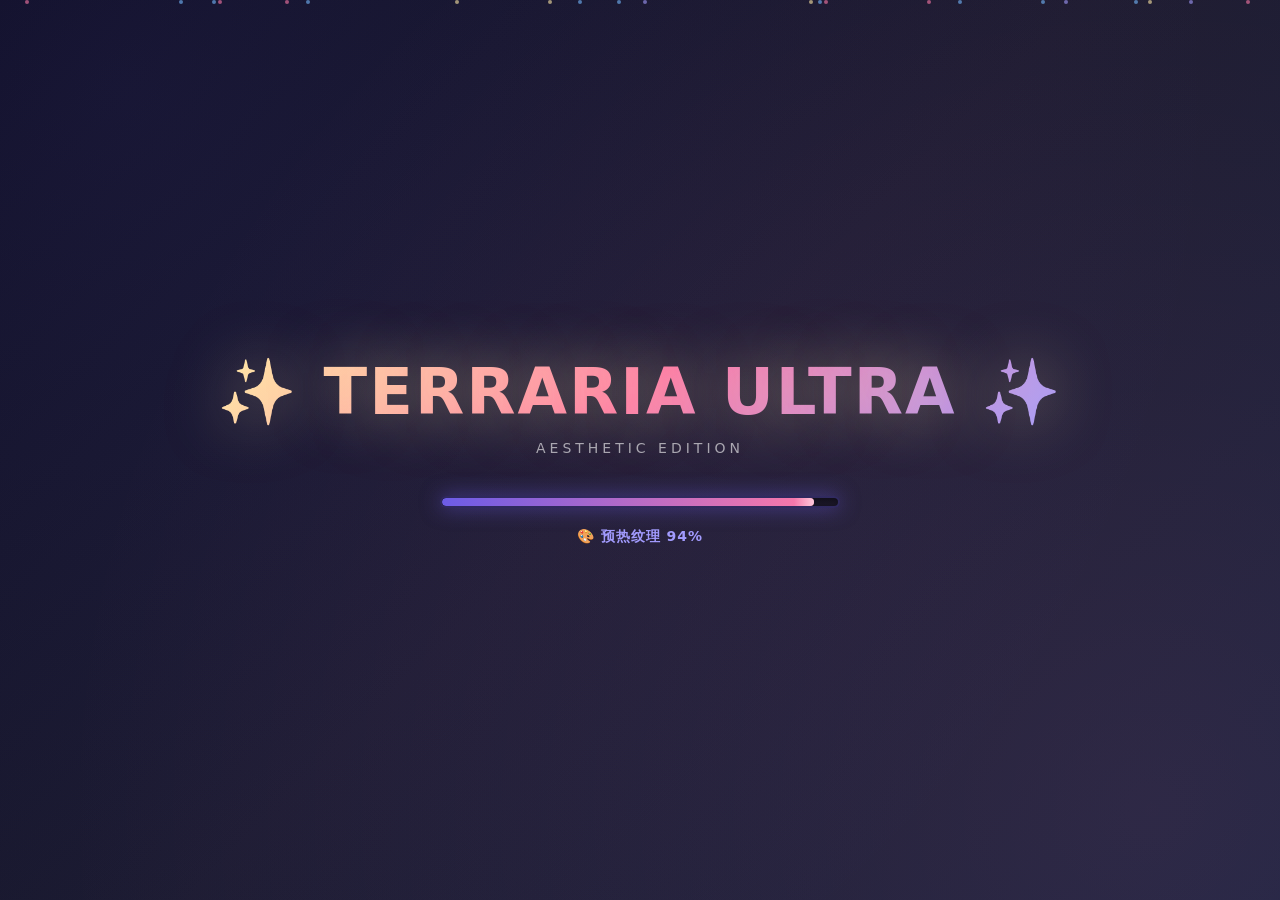
<file: index.html>
<!DOCTYPE html>
<html lang="zh-CN">

<head>
    <meta charset="utf-8" />
    <meta name="description" content="Terraria Ultra - Aesthetic Edition - A beautiful 2D sandbox game">
    <meta content="width=device-width, initial-scale=1.0, maximum-scale=1.0, user-scalable=no, viewport-fit=cover"
        name="viewport" />
    <meta content="yes" name="apple-mobile-web-app-capable" />
    <meta content="yes" name="mobile-web-app-capable" />
    <meta content="#1a1a2e" name="theme-color" />
    <title>Terraria Ultra - Aesthetic Edition</title>

    <!-- Consolidated CSS (Phase 2: extracted from 6 inline style blocks) -->
    <link rel="stylesheet" href="css/main.css" />

    <!-- Critical early scripts (must load before body renders) -->
    <script src="js/core/defensive.js"></script>
    <script src="js/core/event-manager.js"></script>
</head>

<body>
<canvas id="game"></canvas>
    <!-- 环境粒子 -->
    <div id="ambient-particles"></div>
    <!-- 加载界面 -->
    <div id="loading">
        <div class="loading-particles"></div>
        <div class="loading-content">
            <h1>✨ TERRARIA ULTRA ✨</h1>
            <p class="subtitle">Aesthetic Edition</p>
            <div class="progress">
                <div class="progress-fill" id="load-progress"></div>
            </div>
            <div class="status" id="load-status">初始化魔法引擎...</div>
        </div>
    </div>
    <!-- 横屏提示 -->
    <div id="rotate-hint">
        <div class="icon">📱</div>
        <p>请横屏游玩以获得最佳体验</p>
    </div>
    <!-- 合成界面 -->
    <div id="crafting-overlay">
        <div id="crafting-panel">
            <div class="close-btn" id="craft-close">✕</div>
            <div class="craft-list-container">
                <div class="craft-header">
                    <span>🔨 制造</span>
                </div>
                <div class="craft-grid" id="craft-grid">
                    <!-- 动态生成 -->
                </div>
            </div>
            <div class="craft-details">
                <div class="preview-box" id="craft-preview"></div>
                <div class="item-title" id="craft-title">选择物品</div>
                <div class="item-desc" id="craft-desc">点击左侧列表查看配方</div>
                <div class="ingredients-list" id="craft-ingredients">
                    <!-- 动态生成 -->
                </div>
                <button class="craft-btn" disabled="" id="craft-action-btn">制造</button>
            </div>
        </div>
    </div>
    <!-- 背包界面 -->
    <div aria-hidden="true" id="inventory-overlay">
        <div aria-label="背包" id="inventory-panel" role="dialog">
            <div class="inv-close-btn" id="inv-close" title="关闭 (Esc)">✕</div>
            <div class="inv-left">
                <div class="inv-topbar">
                    <div class="inv-title">🎒 背包</div>
                    <div class="inv-capacity">
                        <span class="inv-capacity-text" id="inv-capacity-text">0/36</span>
                        <div class="inv-capacity-bar">
                            <div class="fill" id="inv-capacity-fill"></div>
                        </div>
                    </div>
                </div>
                <div class="inv-section">
                    <div class="inv-section-label">快捷栏 <span style="opacity:.6">(1-9)</span></div>
                    <div class="inv-grid" id="inv-hotbar-grid"></div>
                </div>
                <div class="inv-section">
                    <div class="inv-section-label">背包</div>
                    <div class="inv-grid" id="inv-backpack-grid"></div>
                </div>
            </div>
            <div class="inv-right">
                <div class="inv-preview-box" id="inv-preview"></div>
                <div class="inv-item-name" id="inv-item-name">未选择</div>
                <div class="inv-item-meta" id="inv-item-meta"></div>
                <div class="inv-item-desc" id="inv-item-desc">点击格子查看，或拖拽/点击交换。</div>
                <div class="inv-action-row">
                    <button class="inv-btn primary" id="inv-sort">🧹 整理</button>
                    <button class="inv-btn" id="inv-to-hotbar">↔ 放入快捷栏</button>
                    <button class="inv-btn" id="inv-put-back">↩ 放回</button>
                    <button class="inv-btn danger" id="inv-drop">🗑 丢弃</button>
                </div>
                <div class="inv-hints">
                    <div><kbd>左键</kbd> 拿起/放下　<kbd>右键</kbd> 拆分/放 1 个</div>
                    <div><kbd>Shift</kbd>+<kbd>点击</kbd> 快速移动　<kbd>B</kbd>/<kbd>I</kbd> 打开背包　<kbd>Esc</kbd> 关闭</div>
                </div>
            </div>
        </div>
        <!-- 光标物品 -->
        <div aria-hidden="true" id="inv-held"></div>
    </div>
    <!-- UX+：暂停 / 设置 / 存档 -->
    <div aria-hidden="true" class="ux-overlay" id="pause-overlay">
        <div class="ux-panel">
            <div class="ux-title">
                <h2>⏸ 已暂停</h2>
                <button aria-label="关闭" class="ux-close" id="pause-close">✕</button>
            </div>
            <div class="ux-grid">
                <div class="ux-row">
                    <label>
                        <b>提示</b>
                        <small>暂停时游戏不会更新；你仍可查看界面并调整设置。</small>
                    </label>
                    <span> </span>
                </div>
            </div>
            <div class="ux-actions">
                <button class="ux-action" id="pause-newworld">🧹 新世界</button>
                <button class="ux-action" id="pause-save">💾 保存</button>
                <button class="ux-action" id="pause-fullscreen">🖥 全屏</button>
                <button class="ux-action primary" id="pause-resume">▶ 继续</button>
            </div>
        </div>
    </div>
    <div aria-hidden="true" class="ux-overlay" id="settings-overlay">
        <div class="ux-panel">
            <div class="ux-title">
                <h2>⚙️ 设置</h2>
                <button aria-label="关闭" class="ux-close" id="settings-close">✕</button>
            </div>
            <div class="ux-grid">
                <div class="ux-row">
                    <label>
                        画质 / 分辨率倍率
                        <small>降低可显著提升低端设备帧率（建议：移动端选“省电”）。</small>
                    </label>
                    <select id="opt-dpr">
                        <option value="1">省电 (1x)</option>
                        <option value="1.5">均衡 (1.5x)</option>
                        <option value="2">高清 (2x)</option>
                    </select>
                </div>
                <div class="ux-row">
                    <label>
                        粒子效果
                        <small>关闭可减少卡顿与发热。</small>
                    </label>
                    <select id="opt-particles">
                        <option value="1">开启</option>
                        <option value="0">关闭</option>
                    </select>
                </div>
                <div class="ux-row">
                    <label>
                        环境特效（萤火虫/背景粒子）
                        <small>关闭可减少 DOM 动画压力。</small>
                    </label>
                    <select id="opt-ambient">
                        <option value="1">开启</option>
                        <option value="0">关闭</option>
                    </select>
                </div>

                <div class="ux-row">
                    <label>
                        背景墙山脉（远景）
                        <span class="ux-tip">关闭可减少背景渲染与过度绘制，低端机更流畅</span>
                    </label>
                    <select id="opt-bgmountains">
                        <option value="1">开启</option>
                        <option value="0">关闭</option>
                    </select>
                </div>
                <div class="ux-row">
                    <label>
                        后期画面增强（Bloom/色彩/暗角）
                        <small>提升“高级感”和氛围；低端设备可选“轻量/关闭”。</small>
                    </label>
                    <select id="opt-postfx">
                        <option value="2">极致</option>
                        <option value="1">轻量</option>
                        <option value="0">关闭</option>
                    </select>
                </div>
                <div class="ux-row">
                    <label>
                        小地图
                        <small>不需要时可关闭提升性能。</small>
                    </label>
                    <select id="opt-minimap">
                        <option value="1">开启</option>
                        <option value="0">关闭</option>
                    </select>
                </div>
                <div class="ux-row">
                    <label>
                        触控辅助瞄准
                        <small>移动端更容易选中方块（按方块中心吸附）。</small>
                    </label>
                    <select id="opt-aimassist">
                        <option value="1">开启</option>
                        <option value="0">关闭</option>
                    </select>
                </div>
                <div class="ux-row">
                    <label>
                        震动反馈
                        <small>挖掘/放置/切换物品时轻微震动（需设备支持）。</small>
                    </label>
                    <select id="opt-vibration">
                        <option value="1">开启</option>
                        <option value="0">关闭</option>
                    </select>
                </div>
                <div class="ux-row">
                    <label>
                        自动性能调节
                        <small>帧率降低时自动降低辉光/粒子，优先保证流畅。</small>
                    </label>
                    <select id="opt-autoquality">
                        <option value="1">开启</option>
                        <option value="0">关闭</option>
                    </select>
                </div>
                <div class="ux-row">
                    <label>
                        显示 FPS
                        <small>调试用，关闭更清爽。</small>
                    </label>
                    <select id="opt-showfps">
                        <option value="0">关闭</option>
                        <option value="1">开启</option>
                    </select>
                </div>
                <div class="ux-row">
                    <label>
                        镜头平滑 <span class="ux-val" id="val-camsmooth"></span>
                        <small>越大越顺滑但更“慢跟”；越小越跟手但更抖。</small>
                    </label>
                    <input id="opt-camsmooth" max="18" min="3" step="1" type="range" />
                </div>
                <div class="ux-row">
                    <label>
                        镜头前瞻 <span class="ux-val" id="val-lookahead"></span>
                        <small>奔跑时视野更靠前，挖掘/战斗更舒服。</small>
                    </label>
                    <input id="opt-lookahead" max="150" min="0" step="5" type="range" />
                </div>
                <div class="ux-row">
                    <label>
                        连续放置速度 <span class="ux-val" id="val-placeinterval"></span>
                        <small>数值越小越快（也更耗性能）。</small>
                    </label>
                    <input id="opt-placeinterval" max="160" min="40" step="5" type="range" />
                </div>
                <div class="ux-row">
                    <label>
                        触控摇杆尺寸 <span class="ux-val" id="val-joy"></span>
                        <small>适配不同屏幕与手型。</small>
                    </label>
                    <input id="opt-joy" max="190" min="110" step="5" type="range" />
                </div>
                <div class="ux-row">
                    <label>
                        触控按键尺寸 <span class="ux-val" id="val-btn"></span>
                        <small>挖掘/放置/跳跃按钮大小。</small>
                    </label>
                    <input id="opt-btn" max="92" min="58" step="2" type="range" />
                </div>
                <div class="ux-row">
                    <label>
                        音效音量 <span class="ux-val" id="val-sfx"></span>
                        <small>无需资源文件，使用轻量 WebAudio。</small>
                    </label>
                    <input id="opt-sfx" max="100" min="0" step="1" type="range" />
                </div>
                <div class="ux-row">
                    <label>
                        减少动态效果
                        <small>减少动画/过渡，缓解眩晕并提升性能。</small>
                    </label>
                    <select id="opt-reduce-motion">
                        <option value="0">关闭</option>
                        <option value="1">开启</option>
                    </select>
                </div>
            </div>
            <div class="ux-actions">
                <button class="ux-action" id="settings-reset">↩ 恢复默认</button>
                <button class="ux-action" id="settings-clear-save">🗑 删除存档</button>
                <button class="ux-action primary" id="settings-apply">✅ 应用</button>
            </div>
        </div>
    </div>
    <!-- 帮助 / 新手指引 -->
    <div aria-hidden="true" class="ux-overlay" id="help-overlay">
        <div class="ux-panel">
            <div class="ux-title">
                <h2>❔ 操作与技巧</h2>
                <button aria-label="关闭" class="ux-close" id="help-close">✕</button>
            </div>
            <div class="ux-grid">
                <div class="ux-row help-desktop">
                    <label>
                        <b>键盘鼠标</b>
                        <small>
                            <span class="highlight">A/D</span> 移动，<span class="highlight">W/空格</span> 跳跃，<span
                                class="highlight">Shift</span> 冲刺<br />
                            <span class="highlight">左键</span> 挖掘，<span class="highlight">右键</span> 放置，<span
                                class="highlight">1-9</span> 切换物品<br />
                            <span class="highlight">E</span> 打开工作台 / 合成，<span class="highlight">Esc</span> 暂停
                        </small>
                    </label>
                    <span></span>
                </div>
                <div class="ux-row help-mobile">
                    <label>
                        <b>触控</b>
                        <small>
                            左下 <span class="highlight">摇杆</span> 移动；右下按钮：<span class="highlight">⤴</span> 跳跃 / <span
                                class="highlight">⚒️</span> 挖掘 / <span class="highlight">🧱</span> 放置<br />
                            在屏幕上 <span class="highlight">拖动</span> 以移动准星；摇杆推到底自动冲刺<br />
                            顶部快捷栏可 <span class="highlight">滑动</span> 切换物品
                        </small>
                    </label>
                    <span></span>
                </div>
                <div class="ux-row">
                    <label>
                        <b>小地图</b>
                        <small>右下角小地图：点击可展开/折叠。折叠后更省电。</small>
                    </label>
                    <span></span>
                </div>
                <div class="ux-row">
                    <label>
                        <b>存档</b>
                        <small>顶部 <span class="highlight">💾</span> 手动保存；切后台也会自动保存。</small>
                    </label>
                    <span></span>
                </div>
                <div class="ux-row">
                    <label>
                        <b>推荐设置（移动端）</b>
                        <small>开启 <span class="highlight">辅助瞄准</span>；卡顿时把 <span class="highlight">画质</span>
                            调到“省电”。</small>
                    </label>
                    <span></span>
                </div>
            </div>
            <div class="ux-actions">
                <button class="ux-action" id="help-dontshow">✅ 不再提示</button>
                <button class="ux-action primary" id="help-ok">知道了</button>
            </div>
        </div>
    </div>
    <!-- 继续游戏/新世界提示（仅当检测到存档时显示） -->
    <div aria-hidden="true" class="ux-overlay" id="save-prompt-overlay">
        <div class="ux-panel">
            <div class="ux-title">
                <h2>🗂 检测到存档</h2>
                <button aria-label="关闭" class="ux-close" id="save-prompt-close">✕</button>
            </div>
            <div class="ux-grid">
                <div class="ux-row">
                    <label>
                        你想继续上次进度吗？
                        <small>继续：读取存档；新世界：重新生成并覆盖旧存档。</small>
                    </label>
                    <span></span>
                </div>
            </div>
            <div class="ux-actions">
                <button class="ux-action" id="save-prompt-new">🌱 新世界</button>
                <button class="ux-action primary" id="save-prompt-continue">▶ 继续</button>
            </div>
        </div>
    </div>
    <!-- 移动端合成入口 (悬浮球) -->
    <button id="btn-craft-toggle" aria-label="打开合成 (E)" aria-keyshortcuts="E">⚒️</button>
    <!-- 移动端背包入口 (悬浮球) -->
    <button id="btn-bag-toggle" style="position: absolute; top: 60%; right: 10px;" aria-label="打开背包 (B/I)"
        aria-keyshortcuts="B I">🎒</button>
    <!-- UI层 -->
    <div id="ui">
        <div id="top-buttons">
            <button class="top-btn" id="btn-pause" title="暂停/继续" aria-label="暂停/继续 (Esc/P)"
                aria-keyshortcuts="Escape P">⏸</button>
            <button class="top-btn" id="btn-settings" title="设置" aria-label="设置 (O)" aria-keyshortcuts="O">⚙️</button>
            <button class="top-btn" id="btn-save" title="手动保存" aria-label="保存 (Ctrl+S)"
                aria-keyshortcuts="Control+S Meta+S">💾</button>
            <button class="top-btn" id="btn-inventory" title="背包 (B/I)" aria-label="背包 (B/I)"
                aria-keyshortcuts="B I">🎒</button>
            <button class="top-btn" id="btn-help" title="帮助/操作" aria-label="帮助/操作 (H)" aria-keyshortcuts="H">❔</button>
        </div>
        <div id="toast-container"></div>
        <div id="hotbar"></div>
        <div aria-hidden="true" class="item-hint" id="item-hint"></div>
        <div id="stats">
            <div class="stat-bar">
                <span class="icon">💖</span>
                <div class="bar">
                    <div class="fill" id="health-fill" style="width:100%"></div>
                    <span class="value" id="health-value">100/100</span>
                </div>
            </div>
            <div class="stat-bar">
                <span class="icon">💫</span>
                <div class="bar">
                    <div class="fill" id="mana-fill" style="width:100%"></div>
                    <span class="value" id="mana-value">50/50</span>
                </div>
            </div>
        </div>
        <div id="minimap"><canvas id="minimap-canvas"></canvas></div>
        <div id="fps" style="position: absolute; top: 70px; right: 100px;">60 FPS</div>
        <button id="fullscreen-btn" style="position: absolute; top: 50%; right: 10px; transform: translateY(-50%);"
            aria-label="全屏 (F)" aria-keyshortcuts="F">⛶</button>
        <div id="time-display" style="position: absolute; top: 70px; right: 15px;"><span id="time-icon">☀️</span> <span
                id="time-text">12:00</span></div>
        <div id="info">
            <span class="highlight">AD</span> 移动 |
            <span class="highlight">W和空格</span> 跳跃 |
            <span class="highlight">左键</span> 挖掘 |
            <span class="highlight">右键</span> 放置 |
            <span class="highlight">E</span> 工作台 |
            <span class="highlight">B</span> 背包 |
            <span class="highlight">1-9</span> 切换
        </div>
        <div aria-hidden="true" id="mining-bar">
            <div class="mb-top">
                <canvas class="mb-icon" height="18" id="mining-icon" width="18"></canvas>
                <div class="mb-name" id="mining-name">挖掘中…</div>
                <div class="mb-percent" id="mining-percent">0%</div>
            </div>
            <div class="mb-track">
                <div class="fill"></div>
            </div>
        </div>
    </div>
    <!-- 移动端控制器 -->
    <div id="mobile-controls">
        <div class="joystick-container" id="joystick">
            <div class="joystick-base"></div>
            <div class="joystick-thumb" id="joystick-thumb"></div>
        </div>
        <div class="jump-container">
            <div class="action-btn jump" id="btn-jump">⬆️</div>
        </div>
        <div class="action-buttons">
            <div class="action-row">
                <div class="action-btn mine" id="btn-mine">⛏️</div>
                <div class="action-btn place" id="btn-place">🧱</div>
            </div>
        </div>
    </div>
    <!-- 十字准心 -->
    <div id="crosshair"></div>

    <!-- ═══════════════════════════════════════════════════════════ -->
    <!-- Modular JS: 53 modules loaded in dependency order -->
    <!-- ═══════════════════════════════════════════════════════════ -->
    <script src="js/_unclassified/unclassified_2.js"></script>
    <script src="js/performance/perf-monitor.js"></script>
    <script src="js/performance/pools-and-memory.js"></script>
    <script src="js/systems/tile-logic-patches.js"></script>
    <script src="js/_unclassified/unclassified_6.js"></script>
    <script src="js/core/dom-utils.js"></script>
    <script src="js/systems/settings.js"></script>
    <script src="js/ui/toast.js"></script>
    <script src="js/systems/fullscreen.js"></script>
    <script src="js/systems/audio.js"></script>
    <script src="js/systems/save-system.js"></script>
    <script src="js/ui/ux-wiring.js"></script>
    <script src="js/core/constants.js"></script>
    <script src="js/engine/noise.js"></script>
    <script src="js/engine/textures.js"></script>
    <script src="js/_unclassified/unclassified_17.js"></script>
    <script src="js/engine/world-generator.js"></script>
    <script src="js/entities/particle-system.js"></script>
    <script src="js/entities/dropped-items.js"></script>
    <script src="js/entities/ambient-particles.js"></script>
    <script src="js/entities/player.js"></script>
    <script src="js/input/touch-controller.js"></script>
    <script src="js/engine/renderer.js"></script>
    <script src="js/ui/crafting.js"></script>
    <script src="js/ui/ui-manager.js"></script>
    <script src="js/systems/quality.js"></script>
    <script src="js/ui/ui-manager_patch_1.js"></script>
    <script src="js/ui/minimap.js"></script>
    <script src="js/_unclassified/unclassified_30.js"></script>
    <script src="js/ui/inventory-ui.js"></script>
    <script src="js/input/input-manager.js"></script>
    <script src="js/ui/inventory-system.js"></script>
    <script src="js/engine/parallax.js"></script>
    <script src="js/engine/parallax_patch_1.js"></script>
    <script src="js/systems/weather.js"></script>
    <script src="js/systems/weather_patch_1.js"></script>
    <script src="js/systems/tile-logic-engine.js"></script>
    <script src="js/systems/weather_patch_2.js"></script>
    <script src="js/systems/weather_patch_3.js"></script>
    <script src="js/_unclassified/unclassified_41.js"></script>
    <script src="js/systems/tile-logic-patches_patch_1.js"></script>
    <script src="js/_unclassified/unclassified_43.js"></script>
    <script src="js/core/patch-manager.js"></script>
    <script src="js/systems/weather_patch_4.js"></script>
    <script src="js/workers/worker-client.js"></script>
    <script src="js/core/error-guards.js"></script>
    <script src="js/systems/tile-logic-patches_patch_2.js"></script>
    <script src="js/systems/tile-logic-patches_patch_3.js"></script>
    <script src="js/performance/gc-optimizations.js"></script>
    <script src="js/boot/boot.js"></script>
    <script src="js/systems/tile-logic-patches_patch_4.js"></script>
    <script src="js/engine/lighting-patch.js"></script>
    <script src="js/boot/health-check.js"></script>
</body>

</html>
</file>
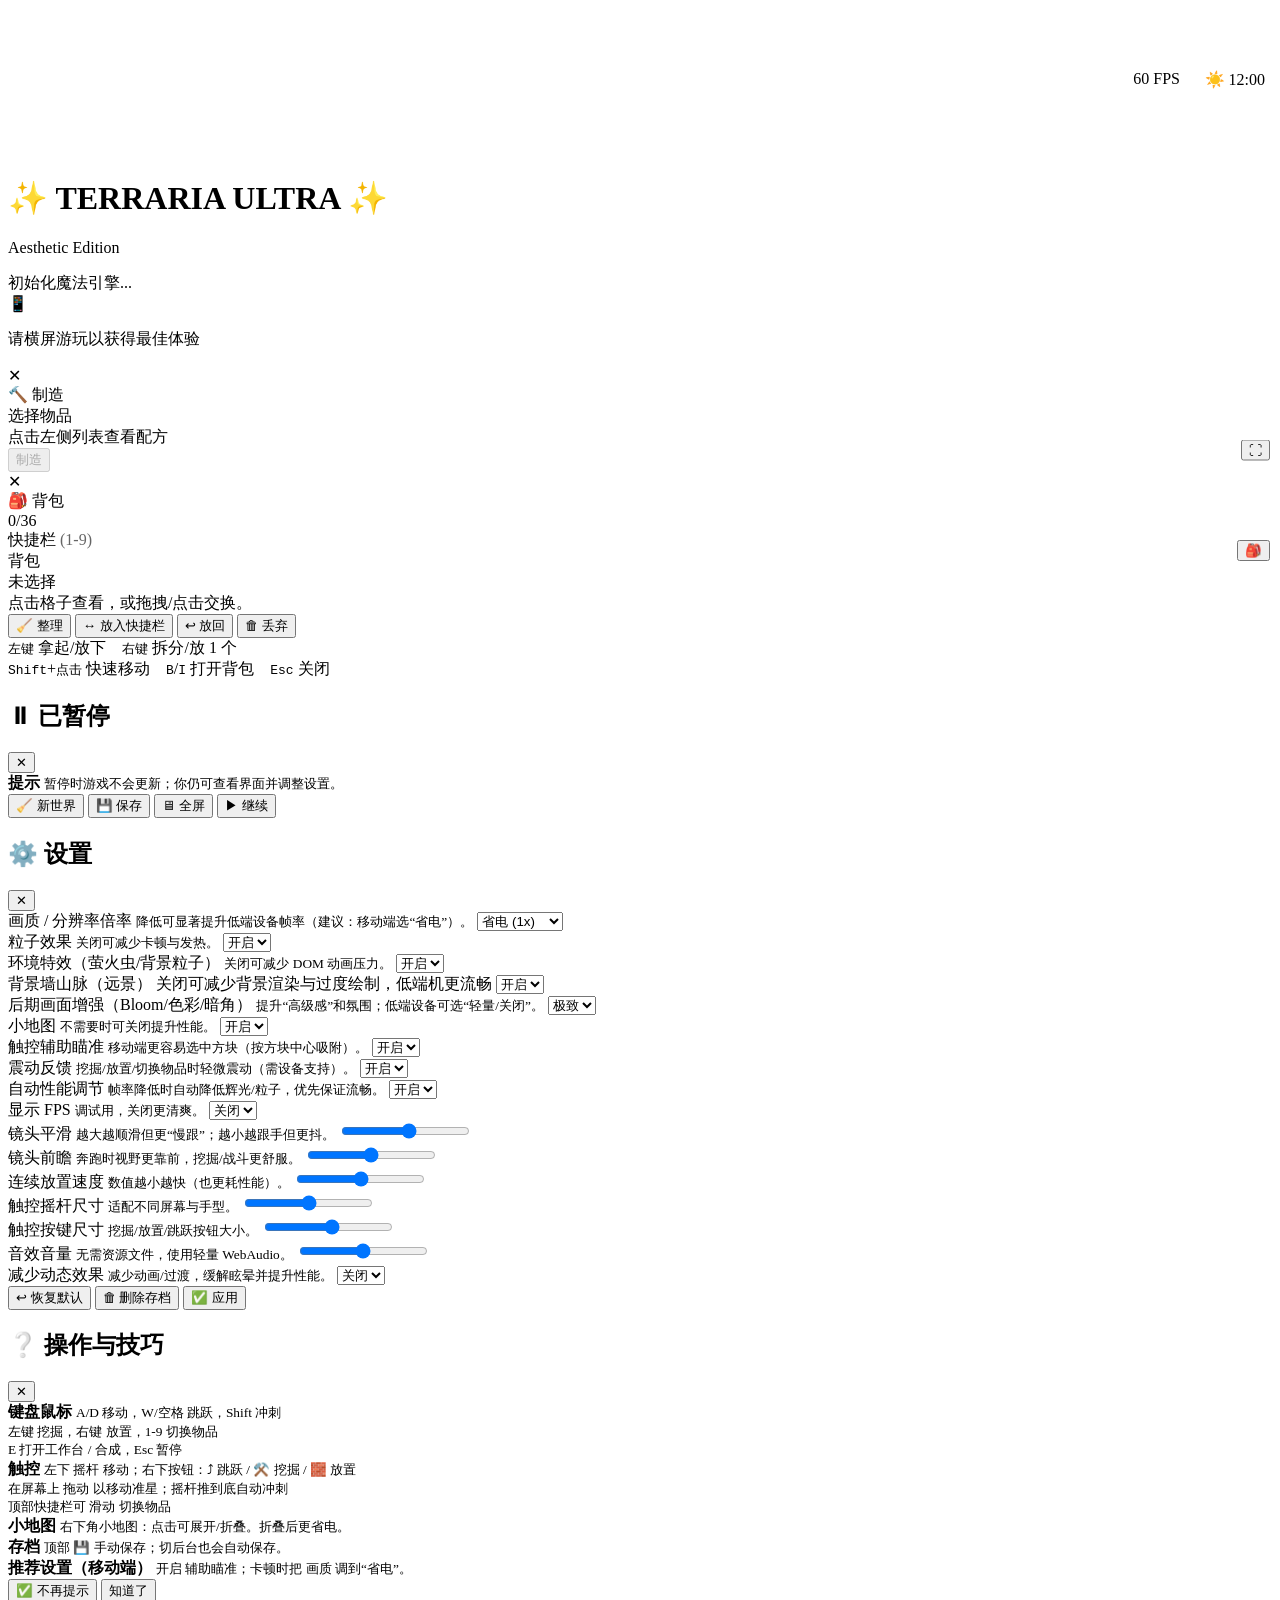
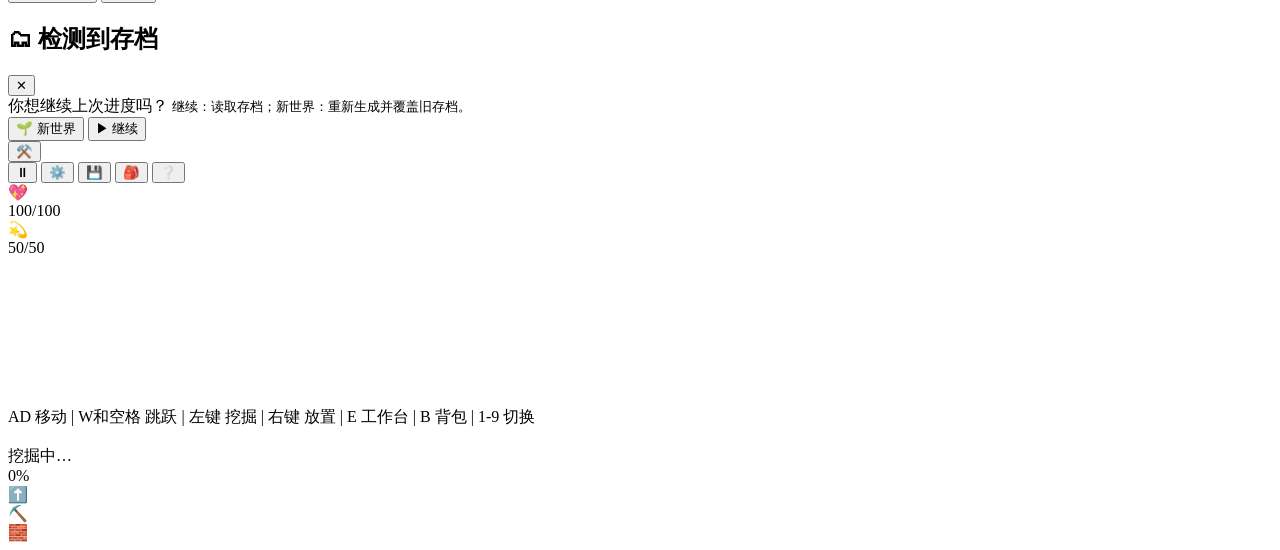
<file: html/body-content.html>
<body>
    <canvas id="game"></canvas>
    <!-- 环境粒子 -->
    <div id="ambient-particles"></div>
    <!-- 加载界面 -->
    <div id="loading">
        <div class="loading-particles"></div>
        <div class="loading-content">
            <h1>✨ TERRARIA ULTRA ✨</h1>
            <p class="subtitle">Aesthetic Edition</p>
            <div class="progress">
                <div class="progress-fill" id="load-progress"></div>
            </div>
            <div class="status" id="load-status">初始化魔法引擎...</div>
        </div>
    </div>
    <!-- 横屏提示 -->
    <div id="rotate-hint">
        <div class="icon">📱</div>
        <p>请横屏游玩以获得最佳体验</p>
    </div>
    <!-- 合成界面 -->
    <div id="crafting-overlay">
        <div id="crafting-panel">
            <div class="close-btn" id="craft-close">✕</div>
            <div class="craft-list-container">
                <div class="craft-header">
                    <span>🔨 制造</span>
                </div>
                <div class="craft-grid" id="craft-grid">
                    <!-- 动态生成 -->
                </div>
            </div>
            <div class="craft-details">
                <div class="preview-box" id="craft-preview"></div>
                <div class="item-title" id="craft-title">选择物品</div>
                <div class="item-desc" id="craft-desc">点击左侧列表查看配方</div>
                <div class="ingredients-list" id="craft-ingredients">
                    <!-- 动态生成 -->
                </div>
                <button class="craft-btn" disabled="" id="craft-action-btn">制造</button>
            </div>
        </div>
    </div>
    <!-- 背包界面 -->
    <div aria-hidden="true" id="inventory-overlay">
        <div aria-label="背包" id="inventory-panel" role="dialog">
            <div class="inv-close-btn" id="inv-close" title="关闭 (Esc)">✕</div>
            <div class="inv-left">
                <div class="inv-topbar">
                    <div class="inv-title">🎒 背包</div>
                    <div class="inv-capacity">
                        <span class="inv-capacity-text" id="inv-capacity-text">0/36</span>
                        <div class="inv-capacity-bar">
                            <div class="fill" id="inv-capacity-fill"></div>
                        </div>
                    </div>
                </div>
                <div class="inv-section">
                    <div class="inv-section-label">快捷栏 <span style="opacity:.6">(1-9)</span></div>
                    <div class="inv-grid" id="inv-hotbar-grid"></div>
                </div>
                <div class="inv-section">
                    <div class="inv-section-label">背包</div>
                    <div class="inv-grid" id="inv-backpack-grid"></div>
                </div>
            </div>
            <div class="inv-right">
                <div class="inv-preview-box" id="inv-preview"></div>
                <div class="inv-item-name" id="inv-item-name">未选择</div>
                <div class="inv-item-meta" id="inv-item-meta"></div>
                <div class="inv-item-desc" id="inv-item-desc">点击格子查看，或拖拽/点击交换。</div>
                <div class="inv-action-row">
                    <button class="inv-btn primary" id="inv-sort">🧹 整理</button>
                    <button class="inv-btn" id="inv-to-hotbar">↔ 放入快捷栏</button>
                    <button class="inv-btn" id="inv-put-back">↩ 放回</button>
                    <button class="inv-btn danger" id="inv-drop">🗑 丢弃</button>
                </div>
                <div class="inv-hints">
                    <div><kbd>左键</kbd> 拿起/放下　<kbd>右键</kbd> 拆分/放 1 个</div>
                    <div><kbd>Shift</kbd>+<kbd>点击</kbd> 快速移动　<kbd>B</kbd>/<kbd>I</kbd> 打开背包　<kbd>Esc</kbd> 关闭</div>
                </div>
            </div>
        </div>
        <!-- 光标物品 -->
        <div aria-hidden="true" id="inv-held"></div>
    </div>
    <!-- UX+：暂停 / 设置 / 存档 -->
    <div aria-hidden="true" class="ux-overlay" id="pause-overlay">
        <div class="ux-panel">
            <div class="ux-title">
                <h2>⏸ 已暂停</h2>
                <button aria-label="关闭" class="ux-close" id="pause-close">✕</button>
            </div>
            <div class="ux-grid">
                <div class="ux-row">
                    <label>
                        <b>提示</b>
                        <small>暂停时游戏不会更新；你仍可查看界面并调整设置。</small>
                    </label>
                    <span> </span>
                </div>
            </div>
            <div class="ux-actions">
                <button class="ux-action" id="pause-newworld">🧹 新世界</button>
                <button class="ux-action" id="pause-save">💾 保存</button>
                <button class="ux-action" id="pause-fullscreen">🖥 全屏</button>
                <button class="ux-action primary" id="pause-resume">▶ 继续</button>
            </div>
        </div>
    </div>
    <div aria-hidden="true" class="ux-overlay" id="settings-overlay">
        <div class="ux-panel">
            <div class="ux-title">
                <h2>⚙️ 设置</h2>
                <button aria-label="关闭" class="ux-close" id="settings-close">✕</button>
            </div>
            <div class="ux-grid">
                <div class="ux-row">
                    <label>
                        画质 / 分辨率倍率
                        <small>降低可显著提升低端设备帧率（建议：移动端选“省电”）。</small>
                    </label>
                    <select id="opt-dpr">
                        <option value="1">省电 (1x)</option>
                        <option value="1.5">均衡 (1.5x)</option>
                        <option value="2">高清 (2x)</option>
                    </select>
                </div>
                <div class="ux-row">
                    <label>
                        粒子效果
                        <small>关闭可减少卡顿与发热。</small>
                    </label>
                    <select id="opt-particles">
                        <option value="1">开启</option>
                        <option value="0">关闭</option>
                    </select>
                </div>
                <div class="ux-row">
                    <label>
                        环境特效（萤火虫/背景粒子）
                        <small>关闭可减少 DOM 动画压力。</small>
                    </label>
                    <select id="opt-ambient">
                        <option value="1">开启</option>
                        <option value="0">关闭</option>
                    </select>
                </div>

                <div class="ux-row">
                    <label>
                        背景墙山脉（远景）
                        <span class="ux-tip">关闭可减少背景渲染与过度绘制，低端机更流畅</span>
                    </label>
                    <select id="opt-bgmountains">
                        <option value="1">开启</option>
                        <option value="0">关闭</option>
                    </select>
                </div>
                <div class="ux-row">
                    <label>
                        后期画面增强（Bloom/色彩/暗角）
                        <small>提升“高级感”和氛围；低端设备可选“轻量/关闭”。</small>
                    </label>
                    <select id="opt-postfx">
                        <option value="2">极致</option>
                        <option value="1">轻量</option>
                        <option value="0">关闭</option>
                    </select>
                </div>
                <div class="ux-row">
                    <label>
                        小地图
                        <small>不需要时可关闭提升性能。</small>
                    </label>
                    <select id="opt-minimap">
                        <option value="1">开启</option>
                        <option value="0">关闭</option>
                    </select>
                </div>
                <div class="ux-row">
                    <label>
                        触控辅助瞄准
                        <small>移动端更容易选中方块（按方块中心吸附）。</small>
                    </label>
                    <select id="opt-aimassist">
                        <option value="1">开启</option>
                        <option value="0">关闭</option>
                    </select>
                </div>
                <div class="ux-row">
                    <label>
                        震动反馈
                        <small>挖掘/放置/切换物品时轻微震动（需设备支持）。</small>
                    </label>
                    <select id="opt-vibration">
                        <option value="1">开启</option>
                        <option value="0">关闭</option>
                    </select>
                </div>
                <div class="ux-row">
                    <label>
                        自动性能调节
                        <small>帧率降低时自动降低辉光/粒子，优先保证流畅。</small>
                    </label>
                    <select id="opt-autoquality">
                        <option value="1">开启</option>
                        <option value="0">关闭</option>
                    </select>
                </div>
                <div class="ux-row">
                    <label>
                        显示 FPS
                        <small>调试用，关闭更清爽。</small>
                    </label>
                    <select id="opt-showfps">
                        <option value="0">关闭</option>
                        <option value="1">开启</option>
                    </select>
                </div>
                <div class="ux-row">
                    <label>
                        镜头平滑 <span class="ux-val" id="val-camsmooth"></span>
                        <small>越大越顺滑但更“慢跟”；越小越跟手但更抖。</small>
                    </label>
                    <input id="opt-camsmooth" max="18" min="3" step="1" type="range" />
                </div>
                <div class="ux-row">
                    <label>
                        镜头前瞻 <span class="ux-val" id="val-lookahead"></span>
                        <small>奔跑时视野更靠前，挖掘/战斗更舒服。</small>
                    </label>
                    <input id="opt-lookahead" max="150" min="0" step="5" type="range" />
                </div>
                <div class="ux-row">
                    <label>
                        连续放置速度 <span class="ux-val" id="val-placeinterval"></span>
                        <small>数值越小越快（也更耗性能）。</small>
                    </label>
                    <input id="opt-placeinterval" max="160" min="40" step="5" type="range" />
                </div>
                <div class="ux-row">
                    <label>
                        触控摇杆尺寸 <span class="ux-val" id="val-joy"></span>
                        <small>适配不同屏幕与手型。</small>
                    </label>
                    <input id="opt-joy" max="190" min="110" step="5" type="range" />
                </div>
                <div class="ux-row">
                    <label>
                        触控按键尺寸 <span class="ux-val" id="val-btn"></span>
                        <small>挖掘/放置/跳跃按钮大小。</small>
                    </label>
                    <input id="opt-btn" max="92" min="58" step="2" type="range" />
                </div>
                <div class="ux-row">
                    <label>
                        音效音量 <span class="ux-val" id="val-sfx"></span>
                        <small>无需资源文件，使用轻量 WebAudio。</small>
                    </label>
                    <input id="opt-sfx" max="100" min="0" step="1" type="range" />
                </div>
                <div class="ux-row">
                    <label>
                        减少动态效果
                        <small>减少动画/过渡，缓解眩晕并提升性能。</small>
                    </label>
                    <select id="opt-reduce-motion">
                        <option value="0">关闭</option>
                        <option value="1">开启</option>
                    </select>
                </div>
            </div>
            <div class="ux-actions">
                <button class="ux-action" id="settings-reset">↩ 恢复默认</button>
                <button class="ux-action" id="settings-clear-save">🗑 删除存档</button>
                <button class="ux-action primary" id="settings-apply">✅ 应用</button>
            </div>
        </div>
    </div>
    <!-- 帮助 / 新手指引 -->
    <div aria-hidden="true" class="ux-overlay" id="help-overlay">
        <div class="ux-panel">
            <div class="ux-title">
                <h2>❔ 操作与技巧</h2>
                <button aria-label="关闭" class="ux-close" id="help-close">✕</button>
            </div>
            <div class="ux-grid">
                <div class="ux-row help-desktop">
                    <label>
                        <b>键盘鼠标</b>
                        <small>
                            <span class="highlight">A/D</span> 移动，<span class="highlight">W/空格</span> 跳跃，<span
                                class="highlight">Shift</span> 冲刺<br />
                            <span class="highlight">左键</span> 挖掘，<span class="highlight">右键</span> 放置，<span
                                class="highlight">1-9</span> 切换物品<br />
                            <span class="highlight">E</span> 打开工作台 / 合成，<span class="highlight">Esc</span> 暂停
                        </small>
                    </label>
                    <span></span>
                </div>
                <div class="ux-row help-mobile">
                    <label>
                        <b>触控</b>
                        <small>
                            左下 <span class="highlight">摇杆</span> 移动；右下按钮：<span class="highlight">⤴</span> 跳跃 / <span
                                class="highlight">⚒️</span> 挖掘 / <span class="highlight">🧱</span> 放置<br />
                            在屏幕上 <span class="highlight">拖动</span> 以移动准星；摇杆推到底自动冲刺<br />
                            顶部快捷栏可 <span class="highlight">滑动</span> 切换物品
                        </small>
                    </label>
                    <span></span>
                </div>
                <div class="ux-row">
                    <label>
                        <b>小地图</b>
                        <small>右下角小地图：点击可展开/折叠。折叠后更省电。</small>
                    </label>
                    <span></span>
                </div>
                <div class="ux-row">
                    <label>
                        <b>存档</b>
                        <small>顶部 <span class="highlight">💾</span> 手动保存；切后台也会自动保存。</small>
                    </label>
                    <span></span>
                </div>
                <div class="ux-row">
                    <label>
                        <b>推荐设置（移动端）</b>
                        <small>开启 <span class="highlight">辅助瞄准</span>；卡顿时把 <span class="highlight">画质</span>
                            调到“省电”。</small>
                    </label>
                    <span></span>
                </div>
            </div>
            <div class="ux-actions">
                <button class="ux-action" id="help-dontshow">✅ 不再提示</button>
                <button class="ux-action primary" id="help-ok">知道了</button>
            </div>
        </div>
    </div>
    <!-- 继续游戏/新世界提示（仅当检测到存档时显示） -->
    <div aria-hidden="true" class="ux-overlay" id="save-prompt-overlay">
        <div class="ux-panel">
            <div class="ux-title">
                <h2>🗂 检测到存档</h2>
                <button aria-label="关闭" class="ux-close" id="save-prompt-close">✕</button>
            </div>
            <div class="ux-grid">
                <div class="ux-row">
                    <label>
                        你想继续上次进度吗？
                        <small>继续：读取存档；新世界：重新生成并覆盖旧存档。</small>
                    </label>
                    <span></span>
                </div>
            </div>
            <div class="ux-actions">
                <button class="ux-action" id="save-prompt-new">🌱 新世界</button>
                <button class="ux-action primary" id="save-prompt-continue">▶ 继续</button>
            </div>
        </div>
    </div>
    <!-- 移动端合成入口 (悬浮球) -->
    <button id="btn-craft-toggle" aria-label="打开合成 (E)" aria-keyshortcuts="E">⚒️</button>
    <!-- 移动端背包入口 (悬浮球) -->
    <button id="btn-bag-toggle" style="position: absolute; top: 60%; right: 10px;" aria-label="打开背包 (B/I)"
        aria-keyshortcuts="B I">🎒</button>
    <!-- UI层 -->
    <div id="ui">
        <div id="top-buttons">
            <button class="top-btn" id="btn-pause" title="暂停/继续" aria-label="暂停/继续 (Esc/P)"
                aria-keyshortcuts="Escape P">⏸</button>
            <button class="top-btn" id="btn-settings" title="设置" aria-label="设置 (O)" aria-keyshortcuts="O">⚙️</button>
            <button class="top-btn" id="btn-save" title="手动保存" aria-label="保存 (Ctrl+S)"
                aria-keyshortcuts="Control+S Meta+S">💾</button>
            <button class="top-btn" id="btn-inventory" title="背包 (B/I)" aria-label="背包 (B/I)"
                aria-keyshortcuts="B I">🎒</button>
            <button class="top-btn" id="btn-help" title="帮助/操作" aria-label="帮助/操作 (H)" aria-keyshortcuts="H">❔</button>
        </div>
        <div id="toast-container"></div>
        <div id="hotbar"></div>
        <div aria-hidden="true" class="item-hint" id="item-hint"></div>
        <div id="stats">
            <div class="stat-bar">
                <span class="icon">💖</span>
                <div class="bar">
                    <div class="fill" id="health-fill" style="width:100%"></div>
                    <span class="value" id="health-value">100/100</span>
                </div>
            </div>
            <div class="stat-bar">
                <span class="icon">💫</span>
                <div class="bar">
                    <div class="fill" id="mana-fill" style="width:100%"></div>
                    <span class="value" id="mana-value">50/50</span>
                </div>
            </div>
        </div>
        <div id="minimap"><canvas id="minimap-canvas"></canvas></div>
        <div id="fps" style="position: absolute; top: 70px; right: 100px;">60 FPS</div>
        <button id="fullscreen-btn" style="position: absolute; top: 50%; right: 10px; transform: translateY(-50%);"
            aria-label="全屏 (F)" aria-keyshortcuts="F">⛶</button>
        <div id="time-display" style="position: absolute; top: 70px; right: 15px;"><span id="time-icon">☀️</span> <span
                id="time-text">12:00</span></div>
        <div id="info">
            <span class="highlight">AD</span> 移动 |
            <span class="highlight">W和空格</span> 跳跃 |
            <span class="highlight">左键</span> 挖掘 |
            <span class="highlight">右键</span> 放置 |
            <span class="highlight">E</span> 工作台 |
            <span class="highlight">B</span> 背包 |
            <span class="highlight">1-9</span> 切换
        </div>
        <div aria-hidden="true" id="mining-bar">
            <div class="mb-top">
                <canvas class="mb-icon" height="18" id="mining-icon" width="18"></canvas>
                <div class="mb-name" id="mining-name">挖掘中…</div>
                <div class="mb-percent" id="mining-percent">0%</div>
            </div>
            <div class="mb-track">
                <div class="fill"></div>
            </div>
        </div>
    </div>
    <!-- 移动端控制器 -->
    <div id="mobile-controls">
        <div class="joystick-container" id="joystick">
            <div class="joystick-base"></div>
            <div class="joystick-thumb" id="joystick-thumb"></div>
        </div>
        <div class="jump-container">
            <div class="action-btn jump" id="btn-jump">⬆️</div>
        </div>
        <div class="action-buttons">
            <div class="action-row">
                <div class="action-btn mine" id="btn-mine">⛏️</div>
                <div class="action-btn place" id="btn-place">🧱</div>
            </div>
        </div>
    </div>
    <!-- 十字准心 -->
    <div id="crosshair"></div>














































































</body>
</file>
<file: css/main.css>
/* --- Style block from lines 16-16 --- */
:root { --joy-size: 140px; --joy-pad: 35px; --btn-size: 70px; --ui-accent: rgba(162, 155, 254, 0.9); } #top-buttons { position: fixed; top: 14px; right: 14px; display: flex; gap: 10px; z-index: 9999; pointer-events: auto; } .top-btn { width: 44px; height: 44px; border-radius: var(--hud-radius); border: 1px solid var(--hud-border); background: linear-gradient(135deg, rgba(30, 30, 60, 0.55), rgba(10, 10, 25, 0.75)); backdrop-filter: blur(var(--hud-blur)); -webkit-backdrop-filter: blur(12px); color: #fff; font-size: 20px; display: grid; place-items: center; box-shadow: 0 10px 30px rgba(0, 0, 0, 0.35); cursor: pointer; transition: transform .12s ease, box-shadow .12s ease, border-color .12s ease; } .top-btn:active { transform: scale(0.96); } .top-btn:hover { border-color: rgba(162, 155, 254, 0.55); box-shadow: 0 12px 34px rgba(0, 0, 0, 0.42); }  #toast-container { position: fixed; left: 50%; bottom: 16px; transform: translateX(-50%); display: flex; flex-direction: column; gap: 10px; z-index: 9999; pointer-events: none; } .toast { min-width: 180px; max-width: 92vw; padding: 10px 12px; border-radius: 14px; color: rgba(255, 255, 255, 0.92); background: rgba(20, 20, 38, 0.72); border: 1px solid rgba(255, 255, 255, 0.12); backdrop-filter: blur(12px); -webkit-backdrop-filter: blur(12px); box-shadow: 0 12px 32px rgba(0, 0, 0, 0.35); opacity: 0; transform: translateY(10px); transition: opacity .18s ease, transform .18s ease; font-size: 14px; } .toast.show { opacity: 1; transform: translateY(0); }  .ux-overlay { position: fixed; inset: 0; display: none; align-items: center; justify-content: center; z-index: 10000; background: rgba(0, 0, 0, 0.55); backdrop-filter: blur(8px); -webkit-backdrop-filter: blur(8px); pointer-events: auto; contain: layout paint; will-change: opacity; } .ux-overlay.show { display: flex; } .ux-panel { width: min(560px, 92vw); max-height: 85vh; overflow: auto; border-radius: 18px; background: linear-gradient(135deg, rgba(20, 20, 40, 0.88), rgba(12, 12, 24, 0.92)); border: 1px solid rgba(255, 255, 255, 0.12); box-shadow: 0 18px 60px rgba(0, 0, 0, 0.55); padding: 16px 16px 14px; color: rgba(255, 255, 255, 0.92); } .ux-title { display: flex; align-items: center; justify-content: space-between; gap: 10px; margin-bottom: 12px; } .ux-title h2 { margin: 0; font-size: 18px; letter-spacing: .5px; } .ux-close { width: 36px; height: 36px; border-radius: 12px; border: 1px solid rgba(255, 255, 255, 0.16); background: rgba(255, 255, 255, 0.06); color: #fff; cursor: pointer; } .ux-grid { display: grid; gap: 12px; } .ux-row { display: grid; grid-template-columns: 1fr auto; gap: 12px; align-items: center; padding: 10px 12px; border-radius: 14px; background: rgba(255, 255, 255, 0.06); border: 1px solid rgba(255, 255, 255, 0.09); } .ux-row label { display: flex; flex-direction: column; gap: 4px; font-size: 14px; } .ux-row small { opacity: .75; font-size: 12px; } .ux-row input[type="range"] { width: 170px; } .ux-row select { width: 180px; padding: 8px 10px; border-radius: 12px; border: 1px solid rgba(255, 255, 255, 0.16); background: rgba(12, 12, 24, 0.85); color: rgba(255, 255, 255, 0.92); } .ux-actions { display: flex; gap: 10px; justify-content: flex-end; margin-top: 14px; flex-wrap: wrap; } .ux-action { padding: 10px 12px; border-radius: 14px; border: 1px solid rgba(255, 255, 255, 0.16); background: rgba(255, 255, 255, 0.07); color: rgba(255, 255, 255, 0.92); cursor: pointer; } .ux-action.primary { border-color: rgba(162, 155, 254, 0.5); background: linear-gradient(135deg, rgba(108, 92, 231, 0.55), rgba(162, 155, 254, 0.28)); }  .reduced-motion *, .reduced-motion *::before, .reduced-motion *::after { animation-duration: 0.001ms !important; animation-iteration-count: 1 !important; transition-duration: 0.001ms !important; scroll-behavior: auto !important; } .reduced-motion #ambient-particles { display: none !important; }  #btn-bag-toggle { position: fixed; display: none; pointer-events: none; } #inventory-overlay { position: fixed; top: 0; left: 0; width: 100%; height: 100%; background: rgba(12, 12, 30, 0.55); backdrop-filter: none; z-index: 520; display: none; justify-content: center; align-items: center; opacity: 0; transition: opacity 0.25s ease; pointer-events: auto; contain: layout paint; will-change: opacity, transform; } #inventory-overlay.open { display: flex; opacity: 1; } #inventory-panel { width: min(920px, 92vw); height: min(620px, 88vh); background: linear-gradient(135deg, rgba(30, 30, 60, 0.88), rgba(18, 18, 38, 0.96)); border: 1px solid rgba(255, 255, 255, 0.12); border-radius: 26px; box-shadow: 0 25px 50px -12px rgba(0, 0, 0, 0.55), inset 0 1px 0 rgba(255, 255, 255, 0.1); display: flex; overflow: hidden; --inv-scale: 0.96; --inv-drag-y: 0px; transform: translate3d(0, var(--inv-drag-y), 0) scale(var(--inv-scale)); transition: transform 0.25s cubic-bezier(0.34, 1.56, 0.64, 1); } #inventory-overlay.open #inventory-panel { --inv-scale: 1; } #inventory-panel.dragging { transition: none !important; } .inv-close-btn { position: absolute; top: 14px; right: 14px; width: 36px; height: 36px; border-radius: 12px; background: rgba(255, 255, 255, 0.06); border: 1px solid rgba(255, 255, 255, 0.12); color: #fff; display: flex; justify-content: center; align-items: center; cursor: pointer; transition: transform 0.12s ease, background 0.12s ease; z-index: 3; } .inv-close-btn:hover { transform: translateY(-1px); background: rgba(255, 255, 255, 0.10); } .inv-left { position: relative; flex: 1.35; padding: 22px 22px 18px; background: rgba(0, 0, 0, 0.10); border-right: 1px solid rgba(255, 255, 255, 0.06); display: flex; flex-direction: column; gap: 14px; } .inv-right { position: relative; flex: 0.85; padding: 24px; display: flex; flex-direction: column; gap: 12px; background: radial-gradient(circle at top right, rgba(253, 203, 110, 0.10), transparent 60%); } .inv-topbar { display: flex; align-items: center; justify-content: space-between; gap: 12px; } .inv-title { display: flex; gap: 10px; align-items: center; font-size: 18px; font-weight: 800; color: #fff; letter-spacing: 0.6px; } .inv-capacity { display: flex; align-items: center; gap: 10px; } .inv-capacity-text { font-size: 12px; color: rgba(255, 255, 255, 0.7); } .inv-capacity-bar { width: 120px; height: 8px; border-radius: 999px; background: rgba(255, 255, 255, 0.08); overflow: hidden; border: 1px solid rgba(255, 255, 255, 0.10); } .inv-capacity-bar .fill { height: 100%; width: 0%; background: linear-gradient(90deg, rgba(108, 92, 231, 0.95), rgba(253, 203, 110, 0.85)); } .inv-section { display: flex; flex-direction: column; gap: 8px; } .inv-section-label { display: flex; justify-content: space-between; align-items: center; font-size: 12px; letter-spacing: 0.8px; color: rgba(255, 255, 255, 0.65); text-transform: uppercase; } .inv-grid { display: grid; grid-template-columns: repeat(9, 1fr); gap: 10px; padding: 4px 0; } .inv-slot { position: relative; height: 56px; border-radius: 14px; background: rgba(255, 255, 255, 0.05); border: 1px solid rgba(255, 255, 255, 0.12); display: flex; align-items: center; justify-content: center; cursor: pointer; transition: transform 0.12s ease, background 0.12s ease, box-shadow 0.12s ease, border-color 0.12s ease; user-select: none; } .inv-slot:hover { transform: translateY(-2px); background: rgba(255, 255, 255, 0.08); } .inv-slot.empty { opacity: 0.55; } .inv-slot.active { outline: 2px solid rgba(255, 255, 255, 0.6); box-shadow: 0 0 16px rgba(255, 255, 255, 0.25); transform: scale(1.06); } .inv-slot.drag-source { transform: scale(1.1); outline: 2px solid rgba(255, 255, 255, 0.85); box-shadow: 0 0 22px rgba(255, 255, 255, 0.35); } .inv-slot.drag-target { outline: 2px dashed rgba(255, 255, 255, 0.75); box-shadow: 0 0 18px rgba(255, 255, 255, 0.28); } .inv-slot.selected { border-color: rgba(108, 92, 231, 0.80); box-shadow: 0 0 0 2px rgba(108, 92, 231, 0.18); } .inv-slot.drop-target { border-color: rgba(0, 184, 148, 0.80); box-shadow: 0 0 0 2px rgba(0, 184, 148, 0.18); } .inv-slot .key { position: absolute; top: 6px; left: 8px; font-size: 10px; color: rgba(255, 255, 255, 0.45); } .inv-slot canvas { width: 34px; height: 34px; image-rendering: pixelated; filter: drop-shadow(0 6px 12px rgba(0, 0, 0, 0.45)); } .inv-slot .item-icon { font-size: 26px; filter: drop-shadow(0 6px 12px rgba(0, 0, 0, 0.45)); } .inv-slot .count { position: absolute; right: 8px; bottom: 6px; font-size: 11px; font-weight: 900; color: #fff; text-shadow: 0 2px 6px rgba(0, 0, 0, 0.7); } .inv-preview-box { width: 88px; height: 88px; border-radius: 22px; background: linear-gradient(135deg, rgba(255, 255, 255, 0.11), rgba(255, 255, 255, 0.05)); border: 1px solid rgba(255, 255, 255, 0.12); box-shadow: 0 12px 30px rgba(0, 0, 0, 0.35); display: flex; align-items: center; justify-content: center; margin-bottom: 4px; } .inv-preview-box canvas { width: 56px; height: 56px; image-rendering: pixelated; filter: drop-shadow(0 8px 16px rgba(0, 0, 0, 0.45)); } .inv-preview-box .item-icon { font-size: 48px; } .inv-item-name { font-size: 20px; font-weight: 900; color: var(--gold); line-height: 1.1; } .inv-item-meta { font-size: 12px; color: rgba(255, 255, 255, 0.65); margin-top: -4px; } .inv-item-desc { font-size: 12px; color: rgba(255, 255, 255, 0.58); line-height: 1.45; margin-top: 4px; min-height: 44px; } .inv-action-row { display: grid; grid-template-columns: 1fr 1fr; gap: 10px; margin-top: 6px; } .inv-btn { padding: 10px 12px; border-radius: 14px; border: 1px solid rgba(255, 255, 255, 0.15); background: rgba(255, 255, 255, 0.06); color: #fff; font-weight: 800; cursor: pointer; transition: transform 0.12s ease, background 0.12s ease, filter 0.12s ease; } .inv-btn:hover { background: rgba(255, 255, 255, 0.10); transform: translateY(-1px); } .inv-btn:disabled { opacity: 0.45; cursor: not-allowed; transform: none; } .inv-btn.primary { background: linear-gradient(135deg, rgba(108, 92, 231, 0.95), rgba(162, 155, 254, 0.75)); border-color: rgba(108, 92, 231, 0.55); } .inv-btn.danger { background: linear-gradient(135deg, rgba(214, 48, 49, 0.90), rgba(232, 67, 147, 0.65)); border-color: rgba(214, 48, 49, 0.55); } .inv-btn.danger:hover { filter: brightness(1.05); } .inv-hints { margin-top: auto; font-size: 11px; color: rgba(255, 255, 255, 0.45); line-height: 1.55; } .inv-hints kbd { background: rgba(255, 255, 255, 0.08); border: 1px solid rgba(255, 255, 255, 0.12); padding: 1px 6px; border-radius: 7px; font-size: 10px; color: rgba(255, 255, 255, 0.75); } #inv-held { position: fixed; left: 0; top: 0; transform: translate(-50%, -50%); width: 52px; height: 52px; border-radius: 16px; background: rgba(255, 255, 255, 0.08); backdrop-filter: blur(var(--glass-blur)); border: 1px solid rgba(255, 255, 255, 0.15); box-shadow: 0 18px 38px rgba(0, 0, 0, 0.45); display: none; align-items: center; justify-content: center; pointer-events: none; z-index: 525; } #inv-held canvas { width: 34px; height: 34px; image-rendering: pixelated; } #inv-held .item-icon { font-size: 28px; } #inv-held .count { position: absolute; right: 8px; bottom: 7px; font-weight: 900; font-size: 11px; color: #fff; text-shadow: 0 2px 6px rgba(0, 0, 0, 0.7); }  html.is-mobile #inventory-panel { width: min(94vw, 940px); height: min(92vh, 720px); flex-direction: column; } html.is-mobile .inv-left { border-right: none; border-bottom: 1px solid rgba(255, 255, 255, 0.06); } html.is-mobile .inv-grid { gap: 8px; } html.is-mobile .inv-slot { height: 48px; border-radius: 13px; } html.is-mobile .inv-slot canvas { width: 30px; height: 30px; } html.is-mobile .inv-slot .item-icon { font-size: 24px; } html.is-mobile .inv-action-row { grid-template-columns: 1fr; } html.is-mobile .inv-preview-box { width: 72px; height: 72px; border-radius: 20px; } html.is-mobile #btn-bag-toggle { display: flex; top: 130px; left: 15px; width: 42px; height: 42px; border-radius: 12px; background: rgba(30, 30, 60, 0.8); backdrop-filter: blur(var(--glass-blur)); border: 1px solid rgba(255, 255, 255, 0.2); justify-content: center; align-items: center; font-size: 20px; pointer-events: auto; color: #fff; z-index: 90; }

/* --- Style block from lines 17-1754 --- */
:root {
            --primary: #6c5ce7;
            --secondary: #a29bfe;
            --accent: #fd79a8;
            --gold: #ffeaa7;
            --health: linear-gradient(135deg, #ff6b6b 0%, #ee5a5a 50%, #d63031 100%);
            --mana: linear-gradient(135deg, #74b9ff 0%, #0984e3 50%, #6c5ce7 100%);
            --glass: rgba(255, 255, 255, 0.1);
            --glass-border: rgba(255, 255, 255, 0.2);
            /* 玻璃拟态 Token（复用/集中） */
            --glass-bg: var(--glass);
            --glass-bd: var(--glass-border);
            --glass-blur: 10px;
            --glow-shadow: var(--glow);
            --shadow: 0 8px 32px rgba(0, 0, 0, 0.3);
            --glow: 0 0 20px rgba(108, 92, 231, 0.5);

            /* 统一 HUD Token（挖掘条 / 血条 / 蓝条 对齐） */
            --hud-bg: rgba(15, 18, 40, 0.62);
            --hud-border: rgba(255, 255, 255, 0.18);
            --hud-blur: 12px;
            --hud-radius: 14px;
            --hud-shadow:
                0 12px 35px rgba(0, 0, 0, 0.45),
                0 0 0 1px rgba(255, 255, 255, 0.06) inset,
                0 0 18px rgba(108, 92, 231, 0.25);

            /* 统一金/紫渐变（标题/按钮/高亮） */
            --gold-grad: linear-gradient(135deg, var(--gold) 0%, var(--accent) 50%, var(--secondary) 100%);
        }

        * {
            margin: 0;
            padding: 0;
            box-sizing: border-box;
        }

        button {
            font: inherit;
            padding: 0;
        }

        html,
        body {
            width: 100%;
            height: 100%;
            overflow: hidden;
            background: linear-gradient(135deg, #0c0c1e 0%, #1a1a2e 50%, #16213e 100%);
            font-family: system-ui, system-ui, sans-serif;
            user-select: none;
            -webkit-user-select: none;
            touch-action: none;
            -webkit-touch-callout: none;
            -webkit-tap-highlight-color: transparent;
        }

        #game {
            display: block;
            image-rendering: pixelated;
            image-rendering: crisp-edges;
            width: 100%;
            height: 100%;
        }

        /* ═══════════════════ 玻璃态UI层 ═══════════════════ */
        #ui {
            position: fixed;
            top: 0;
            left: 0;
            width: 100%;
            height: 100%;
            pointer-events: none;
            z-index: 100;
        }

        /* ═══════════════════ 状态栏 - 现代玻璃态 ═══════════════════ */
        #stats {
            position: absolute;
            top: 15px;
            left: 15px;
            display: flex;
            flex-direction: column;
            gap: 10px;
            transform-origin: top left;
        }

        .stat-bar {
            display: flex;
            align-items: center;
            gap: 10px;
            backdrop-filter: blur(var(--hud-blur));
            -webkit-backdrop-filter: blur(var(--hud-blur));
            background: var(--hud-bg);
            border: 1px solid var(--hud-border);
            border-radius: var(--hud-radius);
            padding: 6px 12px 6px 8px;
            box-shadow: var(--hud-shadow);
            transition: transform 0.3s cubic-bezier(0.34, 1.56, 0.64, 1);
        }

        .stat-bar:hover {
            transform: scale(1.05);
        }

        .stat-bar .icon {
            font-size: 20px;
            filter: drop-shadow(0 2px 4px rgba(0, 0, 0, 0.3));
            animation: pulse 2s ease-in-out infinite;
        }

        @keyframes pulse {

            0%,
            100% {
                transform: scale(1);
            }

            50% {
                transform: scale(1.1);
            }
        }

        .stat-bar .bar {
            width: 130px;
            height: 18px;
            background: rgba(0, 0, 0, 0.4);
            border-radius: 10px;
            overflow: hidden;
            position: relative;
            box-shadow: inset 0 2px 4px rgba(0, 0, 0, 0.3);
        }

        .stat-bar .fill {
            height: 100%;
            border-radius: 10px;
            transition: width 0.4s cubic-bezier(0.34, 1.56, 0.64, 1);
            position: relative;
            overflow: hidden;
        }

        .stat-bar .fill::after {
            content: '';
            position: absolute;
            top: 0;
            left: -100%;
            width: 100%;
            height: 100%;
            background: linear-gradient(90deg, transparent, rgba(255, 255, 255, 0.3), transparent);
            animation: shimmer 2s infinite;
        }

        @keyframes shimmer {
            100% {
                left: 100%;
            }
        }

        #health-fill {
            background: var(--health);
        }

        #mana-fill {
            background: var(--mana);
        }

        .stat-bar .value {
            position: absolute;
            right: 8px;
            top: 50%;
            transform: translateY(-50%);
            font-size: 10px;
            font-weight: 700;
            color: white;
            text-shadow: 0 1px 2px rgba(0, 0, 0, 0.5);
        }

        /* ═══════════════════ 快捷栏 - 豪华版 ═══════════════════ */
        #hotbar {
            position: absolute;
            top: 15px;
            left: 50%;
            transform: translateX(-50%);
            display: flex;
            gap: 6px;
            backdrop-filter: blur(15px);
            -webkit-backdrop-filter: blur(15px);
            background: linear-gradient(135deg, rgba(30, 30, 60, 0.9), rgba(20, 20, 40, 0.95));
            padding: 10px 14px;
            border-radius: 20px;
            border: 2px solid rgba(108, 92, 231, 0.3);
            box-shadow: var(--shadow), var(--glow), inset 0 1px 0 rgba(255, 255, 255, 0.1);
            pointer-events: auto;
        }

        .slot {
            width: 50px;
            height: 50px;
            background: linear-gradient(145deg, rgba(50, 50, 80, 0.8), rgba(30, 30, 50, 0.9));
            border: 2px solid rgba(100, 100, 150, 0.4);
            border-radius: 12px;
            display: flex;
            justify-content: center;
            align-items: center;
            position: relative;
            cursor: pointer;
            transition: all 0.25s cubic-bezier(0.34, 1.56, 0.64, 1);
            overflow: hidden;
        }

        .slot::before {
            content: '';
            position: absolute;
            top: 0;
            left: 0;
            width: 100%;
            height: 100%;
            background: linear-gradient(135deg, rgba(255, 255, 255, 0.1) 0%, transparent 50%);
            border-radius: 10px;
            pointer-events: none;
        }

        .slot:hover {
            transform: translateY(-3px);
            border-color: rgba(162, 155, 254, 0.6);
            box-shadow: 0 5px 15px rgba(108, 92, 231, 0.3);
        }

        .slot.active {
            border-color: var(--gold);
            box-shadow: 0 0 25px rgba(255, 234, 167, 0.6), 0 0 50px rgba(255, 234, 167, 0.3);
            transform: translateY(-5px) scale(1.08);
            background: linear-gradient(145deg, rgba(70, 60, 100, 0.9), rgba(50, 40, 70, 0.95));
        }

        .slot.active::after {
            content: '';
            position: absolute;
            inset: -2px;
            background: linear-gradient(45deg, var(--gold), var(--accent), var(--gold));
            border-radius: 14px;
            z-index: -1;
            animation: borderGlow 2s linear infinite;
        }

        @keyframes borderGlow {

            0%,
            100% {
                opacity: 0.8;
            }

            50% {
                opacity: 1;
            }
        }

        .slot canvas {
            width: 32px;
            height: 32px;
            image-rendering: pixelated;
            filter: drop-shadow(0 2px 4px rgba(0, 0, 0, 0.4));
        }

        .slot .item-icon {
            font-size: 26px;
            filter: drop-shadow(0 2px 4px rgba(0, 0, 0, 0.4));
        }

        .slot .count {
            position: absolute;
            bottom: 2px;
            right: 4px;
            font-size: 11px;
            font-weight: 700;
            color: var(--gold);
            text-shadow: 0 1px 3px rgba(0, 0, 0, 0.8), 0 0 10px rgba(255, 234, 167, 0.5);
        }

        .slot .key {
            position: absolute;
            top: 2px;
            left: 4px;
            font-size: 9px;
            font-weight: 600;
            color: rgba(255, 255, 255, 0.5);
            text-shadow: 0 1px 2px rgba(0, 0, 0, 0.5);
        }

        .slot.empty {
            opacity: 0.4;
            background: linear-gradient(145deg, rgba(30, 30, 50, 0.6), rgba(20, 20, 30, 0.7));
        }

        .slot.empty:hover {
            opacity: 0.6;
        }

        /* ═══════════════════ 小地图 - 全息风格 ═══════════════════ */
        #minimap {
            position: absolute;
            contain: layout paint;
            /* transform 动画更 GPU 友好（展开/收起不再触发布局） */
            --mm-sx: 1;
            --mm-sy: 1;
            will-change: transform;
            right: 15px;
            bottom: 15px;
            top: auto;
            width: 160px;
            height: 100px;
            backdrop-filter: blur(var(--glass-blur));
            -webkit-backdrop-filter: blur(var(--glass-blur));
            background: linear-gradient(135deg, rgba(20, 20, 40, 0.85), rgba(10, 10, 30, 0.9));
            border: 2px solid rgba(108, 92, 231, 0.4);
            border-radius: 16px;
            overflow: hidden;
            box-shadow: var(--shadow), 0 0 30px rgba(108, 92, 231, 0.2);
            cursor: pointer;
            user-select: none;
            pointer-events: auto;
            transition: transform 220ms cubic-bezier(0.2, 0.9, 0.2, 1), border-radius 220ms cubic-bezier(0.2, 0.9, 0.2, 1);
            transform-origin: bottom right;
            transform: translateZ(0) scale(var(--mm-sx), var(--mm-sy));
        }

        #minimap::before {
            content: '🗺️ MAP (点击展开)';
            position: absolute;
            top: 4px;
            left: 50%;
            transform: translateX(-50%);
            font-size: 8px;
            font-weight: 700;
            color: rgba(255, 255, 255, 0.55);
            letter-spacing: 2px;
            z-index: 10;
            pointer-events: none;
        }

        #minimap canvas {
            width: 100%;
            height: 100%;
            image-rendering: pixelated;
            opacity: 0.9;
        }

        #minimap::after {
            content: '';
            position: absolute;
            inset: 0;
            /* 原文件这里的渐变写法有截断字符，保留原思路并修正为可用值 */
            background: linear-gradient(180deg, rgba(108, 92, 231, 0.15) 0%, transparent 30%, transparent 70%, rgba(108, 92, 231, 0.10) 100%);
            pointer-events: none;
            border-radius: 14px;
        }

        
        #minimap.minimap-collapsed {
            border-radius: 14px;
        }

        #minimap.minimap-collapsed::before {
            content: '🗺️';
            top: 50%;
            left: 50%;
            transform: translate(-50%, -50%);
            font-size: 18px;
            letter-spacing: 0;
            color: rgba(255, 255, 255, 0.85);
        }

        #minimap.minimap-collapsed canvas {
            opacity: 0;
        }

        #minimap.minimap-expanded {}

        #minimap.minimap-expanded::before {
            content: '🗺️ MAP (点击收起)';
        }

        /* ═══════════════════ 挖掘进度条 (新版 HUD) ═══════════════════ */
        #mining-bar {
            --mb-accent: #ffeaa7;
            position: fixed;
            left: 0;
            top: 0;
            transform: translate(-50%, -100%) scale(0.98);
            min-width: 180px;
            max-width: min(240px, 78vw);
            padding: 10px 12px 10px 10px;
            border-radius: var(--hud-radius);
            background: var(--hud-bg);
            border: 1px solid var(--hud-border);
            box-shadow: var(--hud-shadow);
            backdrop-filter: blur(var(--hud-blur));
            -webkit-backdrop-filter: blur(var(--hud-blur));
            pointer-events: none;
            z-index: 9999;
            display: none;
            opacity: 0;
            will-change: transform, opacity, left, top;
            transition: opacity 140ms ease, transform 140ms ease;
        }

        #mining-bar.show {
            opacity: 1;
            transform: translate(-50%, -100%) scale(1);
        }

        #mining-bar::before {
            content: '';
            position: absolute;
            inset: -1px;
            border-radius: inherit;
            pointer-events: none;
            box-shadow: 0 0 0 1px rgba(255, 255, 255, 0.06) inset;
        }

        #mining-bar .mb-top {
            display: flex;
            align-items: center;
            gap: 8px;
            margin-bottom: 8px;
        }

        #mining-bar .mb-icon {
            width: 18px;
            height: 18px;
            flex: 0 0 18px;
            border-radius: 5px;
            background: rgba(255, 255, 255, 0.08);
            box-shadow: inset 0 0 0 1px rgba(255, 255, 255, 0.12);
            image-rendering: pixelated;
        }

        #mining-bar .mb-name {
            flex: 1 1 auto;
            min-width: 0;
            font-size: 12px;
            font-weight: 700;
            letter-spacing: 0.2px;
            color: rgba(255, 255, 255, 0.92);
            text-shadow: 0 2px 10px rgba(0, 0, 0, 0.35);
            white-space: nowrap;
            overflow: hidden;
            text-overflow: ellipsis;
        }

        #mining-bar .mb-percent {
            flex: 0 0 auto;
            font-size: 12px;
            font-variant-numeric: tabular-nums;
            color: rgba(255, 255, 255, 0.72);
        }

        #mining-bar .mb-track {
            position: relative;
            height: 9px;
            border-radius: 999px;
            background: rgba(0, 0, 0, 0.35);
            overflow: hidden;
            box-shadow: inset 0 2px 5px rgba(0, 0, 0, 0.45);
        }

        #mining-bar .fill {
            position: relative;
            height: 100%;
            width: 0%;
            border-radius: 999px;
            background: linear-gradient(90deg,
                    var(--mb-accent) 0%,
                    rgba(255, 255, 255, 0.35) 28%,
                    #fd79a8 58%,
                    #6c5ce7 100%);
            background-size: 200% 100%;
            animation: miningGradient 0.9s linear infinite;
            transition: width 50ms linear;
            box-shadow: 0 0 14px rgba(253, 121, 168, 0.25);
        }

        #mining-bar .fill::after {
            content: '';
            position: absolute;
            inset: 0;
            background: linear-gradient(120deg, rgba(255, 255, 255, 0) 0%, rgba(255, 255, 255, 0.28) 50%, rgba(255, 255, 255, 0) 100%);
            transform: translateX(-120%);
            animation: miningShine 1.15s ease-in-out infinite;
            opacity: 0.65;
        }

        @keyframes miningGradient {
            0% {
                background-position: 0% 50%;
            }

            100% {
                background-position: 200% 50%;
            }
        }

        @keyframes miningShine {
            0% {
                transform: translateX(-120%);
            }

            65% {
                transform: translateX(120%);
            }

            100% {
                transform: translateX(120%);
            }
        }

        html.is-mobile #mining-bar {
            min-width: 160px;
            padding: 9px 11px 9px 9px;
            border-radius: 13px;
        }

        /* ═══════════════════ 加载界面 - 史诗级 */
        #loading {
            position: fixed;
            top: 0;
            left: 0;
            width: 100%;
            height: 100%;
            background: linear-gradient(135deg, #0c0c1e 0%, #1a1a2e 50%, #16213e 100%);
            display: flex;
            flex-direction: column;
            justify-content: center;
            align-items: center;
            z-index: 1000;
            overflow: hidden;
        }

        #loading::before {
            content: '';
            position: absolute;
            width: 200%;
            height: 200%;
            background: radial-gradient(circle at 30% 30%, rgba(108, 92, 231, 0.1) 0%, transparent 50%),
                radial-gradient(circle at 70% 70%, rgba(253, 121, 168, 0.1) 0%, transparent 50%);
            animation: bgFloat 20s ease-in-out infinite;
        }

        @keyframes bgFloat {

            0%,
            100% {
                transform: translate(-10%, -10%) rotate(0deg);
            }

            50% {
                transform: translate(10%, 10%) rotate(180deg);
            }
        }

        .loading-content {
            position: relative;
            z-index: 1;
            display: flex;
            flex-direction: column;
            align-items: center;
        }

        #loading h1 {
            font-family: system-ui, cursive;
            color: transparent;
            font-size: clamp(32px, 8vw, 64px);
            background: var(--gold-grad);
            -webkit-background-clip: text;
            background-clip: text;
            text-shadow: 0 0 60px rgba(255, 234, 167, 0.5);
            margin-bottom: 10px;
            animation: titleFloat 3s ease-in-out infinite;
            letter-spacing: 2px;
        }

        @keyframes titleFloat {

            0%,
            100% {
                transform: translateY(0);
            }

            50% {
                transform: translateY(-10px);
            }
        }

        #loading .subtitle {
            color: rgba(255, 255, 255, 0.6);
            font-size: 14px;
            margin-bottom: 40px;
            letter-spacing: 4px;
            text-transform: uppercase;
        }

        #loading .progress {
            width: min(400px, 85vw);
            height: 12px;
            background: rgba(0, 0, 0, 0.4);
            border-radius: 20px;
            overflow: hidden;
            border: 2px solid rgba(108, 92, 231, 0.3);
            box-shadow: inset 0 2px 4px rgba(0, 0, 0, 0.3), var(--glow);
            position: relative;
        }

        #loading .progress-fill {
            height: 100%;
            background: linear-gradient(90deg, var(--primary), var(--accent), var(--gold));
            background-size: 200% 100%;
            animation: progressGlow 2s linear infinite;
            width: 0%;
            transition: width 0.3s cubic-bezier(0.34, 1.56, 0.64, 1);
            border-radius: 20px;
            position: relative;
        }

        #loading .progress-fill::after {
            content: '';
            position: absolute;
            top: 0;
            right: 0;
            width: 20px;
            height: 100%;
            background: linear-gradient(90deg, transparent, rgba(255, 255, 255, 0.6));
            border-radius: 0 20px 20px 0;
        }

        @keyframes progressGlow {
            0% {
                background-position: 0% 50%;
            }

            100% {
                background-position: 200% 50%;
            }
        }

        #loading .status {
            color: var(--secondary);
            margin-top: 20px;
            font-size: 14px;
            font-weight: 600;
            letter-spacing: 1px;
        }

        .loading-particles {
            position: absolute;
            width: 100%;
            height: 100%;
            overflow: hidden;
            pointer-events: none;
        }

        .particle {
            position: absolute;
            width: 4px;
            height: 4px;
            background: var(--gold);
            border-radius: 50%;
            animation: particleFloat 10s linear infinite;
            opacity: 0.6;
        }

        @keyframes particleFloat {
            0% {
                transform: translateY(100vh) rotate(0deg);
                opacity: 0;
            }

            10% {
                opacity: 0.6;
            }

            90% {
                opacity: 0.6;
            }

            100% {
                transform: translateY(-100vh) rotate(720deg);
                opacity: 0;
            }
        }

        /* ═══════════════════ 移动端虚拟摇杆 - 全息风格 ═══════════════════ */
        #mobile-controls {
            display: none;
            position: fixed;
            bottom: 0;
            left: 0;
            width: 100%;
            height: 100%;
            pointer-events: none;
            z-index: 150;
        }

        .joystick-container {
            position: absolute;
            bottom: var(--joy-pad, 35px);
            left: var(--joy-pad, 35px);
            width: var(--joy-size, 140px);
            height: var(--joy-size, 140px);
            pointer-events: auto;
        }

        .joystick-base {
            position: absolute;
            width: 100%;
            height: 100%;
            background: radial-gradient(circle, rgba(108, 92, 231, 0.3) 0%, rgba(30, 30, 60, 0.6) 100%);
            border: 3px solid rgba(162, 155, 254, 0.5);
            border-radius: 50%;
            box-shadow: inset 0 0 30px rgba(108, 92, 231, 0.3), 0 0 40px rgba(108, 92, 231, 0.2);
        }

        .joystick-base::before {
            content: '';
            position: absolute;
            inset: 15%;
            border: 2px dashed rgba(255, 255, 255, 0.2);
            border-radius: 50%;
        }

        .joystick-thumb {
            position: absolute;
            width: 60px;
            height: 60px;
            background: linear-gradient(135deg, rgba(162, 155, 254, 0.9), rgba(108, 92, 231, 0.8));
            border: 3px solid rgba(255, 255, 255, 0.4);
            border-radius: 50%;
            left: 50%;
            top: 50%;
            transform: translate(-50%, -50%);
            box-shadow: 0 5px 20px rgba(0, 0, 0, 0.4), 0 0 30px rgba(108, 92, 231, 0.5);
            transition: transform 0.08s ease-out;
        }

        .joystick-thumb::before {
            content: '';
            position: absolute;
            top: 20%;
            left: 20%;
            width: 30%;
            height: 30%;
            background: rgba(255, 255, 255, 0.4);
            border-radius: 50%;
        }

        /* 动作按钮区 */
        .action-buttons {
            position: absolute;
            bottom: 35px;
            right: 35px;
            display: flex;
            flex-direction: column;
            gap: 18px;
            pointer-events: auto;
        }

        .action-row {
            display: flex;
            gap: 18px;
        }

        .action-btn {
            width: var(--btn-size, 70px);
            height: var(--btn-size, 70px);
            background: linear-gradient(135deg, rgba(80, 80, 120, 0.8), rgba(40, 40, 70, 0.9));
            border: 3px solid rgba(150, 150, 200, 0.5);
            border-radius: 50%;
            display: flex;
            justify-content: center;
            align-items: center;
            font-size: calc(var(--btn-size, 70px) * 0.43);
            color: #fff;
            text-shadow: 0 2px 4px rgba(0, 0, 0, 0.5);
            box-shadow: 0 5px 20px rgba(0, 0, 0, 0.4), inset 0 -2px 10px rgba(0, 0, 0, 0.2);
            transition: all 0.15s cubic-bezier(0.34, 1.56, 0.64, 1);
            position: relative;
            overflow: hidden;
        }

        .action-btn::before {
            content: '';
            position: absolute;
            top: 10%;
            left: 10%;
            width: 30%;
            height: 30%;
            background: rgba(255, 255, 255, 0.2);
            border-radius: 50%;
        }

        .action-btn.active {
            transform: scale(0.9);
            box-shadow: 0 2px 10px rgba(0, 0, 0, 0.4), 0 0 30px var(--gold), inset 0 2px 10px rgba(255, 255, 255, 0.2);
            border-color: var(--gold);
        }

        .action-btn.jump {
            background: linear-gradient(135deg, rgba(46, 213, 115, 0.8), rgba(39, 174, 96, 0.9));
            border-color: rgba(46, 213, 115, 0.6);
        }

        .action-btn.mine {
            background: linear-gradient(135deg, rgba(241, 196, 15, 0.8), rgba(243, 156, 18, 0.9));
            border-color: rgba(241, 196, 15, 0.6);
        }

        .action-btn.place {
            background: linear-gradient(135deg, rgba(52, 152, 219, 0.8), rgba(41, 128, 185, 0.9));
            border-color: rgba(52, 152, 219, 0.6);
        }

        /* 跳跃按钮 - 左边 */
        .jump-container {
            position: absolute;
            bottom: 190px;
            left: 70px;
            pointer-events: auto;
        }

        /* 目标十字准心 */
        #crosshair {
            position: fixed;
            width: 40px;
            height: 40px;
            pointer-events: none;
            z-index: 160;
            display: none;
        }

        #crosshair::before,
        #crosshair::after {
            content: '';
            position: absolute;
            background: var(--gold);
            box-shadow: 0 0 10px var(--gold), 0 0 20px rgba(255, 234, 167, 0.5);
            border-radius: 2px;
        }

        #crosshair::before {
            width: 3px;
            height: 100%;
            left: 50%;
            transform: translateX(-50%);
        }

        #crosshair::after {
            width: 100%;
            height: 3px;
            top: 50%;
            transform: translateY(-50%);
        }

        /* ═══════════════════ 桌面端信息提示 ═══════════════════ */
        #info {
            position: absolute;
            bottom: 15px;
            left: 15px;
            backdrop-filter: blur(var(--glass-blur));
            -webkit-backdrop-filter: blur(var(--glass-blur));
            background: var(--glass);
            border: 1px solid var(--glass-border);
            padding: 12px 18px;
            border-radius: 12px;
            color: rgba(255, 255, 255, 0.7);
            font-size: 12px;
            line-height: 1.6;
            box-shadow: var(--shadow);
        }

        #info .highlight {
            color: var(--gold);
            font-weight: 600;
            padding: 2px 6px;
            background: rgba(255, 234, 167, 0.15);
            border-radius: 4px;
        }

        /* ═══════════════════ 全屏按钮 ═══════════════════ */
        #fullscreen-btn {
            position: absolute;
            top: 15px;
            right: 185px;
            width: 42px;
            height: 42px;
            backdrop-filter: blur(var(--glass-blur));
            -webkit-backdrop-filter: blur(var(--glass-blur));
            background: var(--glass);
            border: 2px solid rgba(108, 92, 231, 0.4);
            border-radius: 12px;
            display: flex;
            justify-content: center;
            align-items: center;
            font-size: 20px;
            cursor: pointer;
            pointer-events: auto;
            transition: all 0.25s cubic-bezier(0.34, 1.56, 0.64, 1);
            box-shadow: var(--shadow);
        }

        #fullscreen-btn:hover {
            transform: scale(1.1);
            border-color: var(--secondary);
            box-shadow: var(--shadow), var(--glow);
        }

        /* ═══════════════════ FPS显示 ═══════════════════ */
        #fps {
            position: absolute;
            top: 15px;
            right: 235px;
            backdrop-filter: blur(var(--glass-blur));
            -webkit-backdrop-filter: blur(var(--glass-blur));
            background: var(--glass);
            border: 1px solid var(--glass-border);
            padding: 8px 14px;
            border-radius: 10px;
            color: #2ecc71;
            font-size: 12px;
            font-weight: 700;
            font-family: 'Courier New', monospace;
            box-shadow: var(--shadow);
        }

        /* ═══════════════════ 时间显示 ═══════════════════ */
        #time-display {
            position: absolute;
            top: 70px;
            right: 15px;
            backdrop-filter: blur(var(--glass-blur));
            -webkit-backdrop-filter: blur(var(--glass-blur));
            background: var(--glass);
            border: 1px solid var(--glass-border);
            padding: 8px 14px;
            border-radius: 10px;
            color: var(--gold);
            font-size: 12px;
            font-weight: 600;
            box-shadow: var(--shadow);
            display: flex;
            align-items: center;
            gap: 6px;
        }

        /* ═══════════════════ 响应式布局 ═══════════════════ */
        @media (pointer: coarse) {
            #mobile-controls {
                display: block;
            }

            #info {
                display: none;
            }

            #crosshair {
                display: block;
            }

            .slot {
                width: 42px;
                height: 42px;
            }

            .slot canvas {
                width: 26px;
                height: 26px;
            }

            .slot .key {
                display: none;
            }

            .slot .item-icon {
                font-size: 22px;
            }

            #hotbar {
                padding: 8px 10px;
                gap: 4px;
                border-radius: 16px;
            }

            #stats {
                transform: scale(0.9);
            }

            #minimap {
                width: 120px;
                height: 75px;
                border-radius: 12px;
                right: 20px;
                bottom: 130px;
                top: auto;
            }

            #fullscreen-btn {
                right: 145px;
                width: 38px;
                height: 38px;
            }

            #fps {
                right: 195px;
                padding: 6px 10px;
                font-size: 10px;
            }

            #time-display {
                top: 100px;
                right: 15px;
                font-size: 10px;
                padding: 6px 10px;
            }
        }

        @media (max-width: 480px) {
            .slot {
                width: 36px;
                height: 36px;
                border-radius: 10px;
            }

            .slot canvas {
                width: 22px;
                height: 22px;
            }

            .slot .count {
                font-size: 9px;
            }

            .slot .item-icon {
                font-size: 18px;
            }

            #hotbar {
                padding: 6px 8px;
                gap: 3px;
                border-radius: var(--hud-radius);
            }

            .joystick-container {
                position: absolute;
                bottom: var(--joy-pad, 35px);
                left: var(--joy-pad, 35px);
                width: var(--joy-size, 140px);
                height: var(--joy-size, 140px);
                pointer-events: auto;
            }

            .joystick-thumb {
                width: 50px;
                height: 50px;
            }

            .action-btn {
                width: 60px;
                height: 60px;
                font-size: 26px;
            }

            .action-buttons {
                bottom: 25px;
                right: 25px;
                gap: 12px;
            }

            .action-row {
                gap: 12px;
            }

            .jump-container {
                bottom: 160px;
                left: 55px;
            }

            #minimap {
                width: 90px;
                height: 55px;
            }

            #stats {
                transform: scale(0.8);
            }
        }

        /* JS 强制移动端模式（当某些浏览器媒体查询/UA 判断异常时作为兜底） */
        html.is-mobile #mobile-controls {
            display: block;
        }

        html.is-mobile #info {
            display: none;
        }

        html.is-mobile #crosshair {
            display: block;
        }

        html.is-mobile .slot {
            width: 42px;
            height: 42px;
        }

        html.is-mobile .slot canvas {
            width: 26px;
            height: 26px;
        }

        html.is-mobile .slot .key {
            display: none;
        }

        html.is-mobile .slot .item-icon {
            font-size: 22px;
        }

        html.is-mobile #hotbar {
            padding: 8px 10px;
            gap: 4px;
            border-radius: 16px;
        }

        html.is-mobile #stats {
            transform: scale(0.9);
        }

        html.is-mobile #minimap {
            width: 120px;
            height: 75px;
            border-radius: 12px;
            right: 20px;
            bottom: 130px;
            top: auto;
        }

        html.is-mobile #fullscreen-btn {
            right: 145px;
            width: 38px;
            height: 38px;
        }

        html.is-mobile #fps {
            right: 195px;
            padding: 6px 10px;
            font-size: 10px;
        }

        html.is-mobile #time-display {
            top: 100px;
            right: 15px;
            font-size: 10px;
            padding: 6px 10px;
        }

        /* 移动端合成按钮/面板（在“横屏 + 大屏手机”时，避免仍然走桌面布局） */
        html.is-mobile #btn-craft-toggle {
            display: flex;
            top: 80px;
            left: 15px;
            width: 42px;
            height: 42px;
            border-radius: 12px;
            background: rgba(30, 30, 60, 0.8);
            backdrop-filter: blur(var(--glass-blur));
            border: 1px solid rgba(255, 255, 255, 0.2);
            justify-content: center;
            align-items: center;
            font-size: 20px;
            pointer-events: auto;
            color: #fff;
            z-index: 90;
        }

        html.is-mobile #crafting-panel {
            flex-direction: column;
            height: 90%;
        }

        html.is-mobile .craft-list-container {
            border-right: none;
            border-bottom: 1px solid rgba(255, 255, 255, 0.1);
        }

        html.is-mobile .craft-details {
            padding: 20px;
        }

        html.is-mobile .preview-box {
            width: 60px;
            height: 60px;
        }

        /* iPad/大屏设备：竖屏时也提示横屏 */
        @media (orientation: portrait) {
            html.is-mobile #rotate-hint {
                display: flex !important;
            }
        }

        /* 横屏锁定提示 */
        @media (orientation: portrait) and (max-width: 768px) {
            #rotate-hint {
                display: flex !important;
            }
        }

        #rotate-hint {
            display: none;
            position: fixed;
            top: 0;
            left: 0;
            width: 100%;
            height: 100%;
            background: linear-gradient(135deg, #0c0c1e, #1a1a2e);
            z-index: 2000;
            flex-direction: column;
            justify-content: center;
            align-items: center;
            color: #fff;
        }

        #rotate-hint .icon {
            font-size: 80px;
            animation: rotatePhone 2s ease-in-out infinite;
            filter: drop-shadow(0 0 20px var(--secondary));
        }

        #rotate-hint p {
            margin-top: 30px;
            font-size: 18px;
            color: var(--secondary);
            letter-spacing: 1px;
        }

        @keyframes rotatePhone {

            0%,
            100% {
                transform: rotate(0deg);
            }

            50% {
                transform: rotate(90deg);
            }
        }

        /* ═══════════════════ 合成界面 - 终极美学 ═══════════════════ */
        #crafting-overlay {
            position: fixed;
            top: 0;
            left: 0;
            width: 100%;
            height: 100%;
            background: rgba(12, 12, 30, 0.6);
            backdrop-filter: none;
            z-index: 500;
            display: none;
            justify-content: center;
            align-items: center;
            opacity: 0;
            transition: opacity 0.3s ease;
            pointer-events: auto;
            contain: layout paint;
            will-change: opacity, transform;
        }

        #crafting-overlay.open {
            display: flex;
            opacity: 1;
        }

        #crafting-panel {
            width: min(700px, 90%);
            height: min(500px, 85%);
            background: linear-gradient(135deg, rgba(30, 30, 60, 0.9), rgba(20, 20, 40, 0.95));
            border: 1px solid rgba(255, 255, 255, 0.1);
            border-radius: 24px;
            box-shadow: 0 25px 50px -12px rgba(0, 0, 0, 0.5), inset 0 1px 0 rgba(255, 255, 255, 0.1);
            display: flex;
            overflow: hidden;
            transform: scale(0.95);
            transition: transform 0.3s cubic-bezier(0.34, 1.56, 0.64, 1);
        }

        #crafting-overlay.open #crafting-panel {
            transform: scale(1);
        }

        /* 左侧列表区 */
        .craft-list-container {
            flex: 1.2;
            padding: 20px;
            border-right: 1px solid rgba(255, 255, 255, 0.05);
            display: flex;
            flex-direction: column;
            background: rgba(0, 0, 0, 0.1);
        }

        .craft-header {
            font-size: 18px;
            font-weight: 700;
            color: #fff;
            margin-bottom: 15px;
            display: flex;
            align-items: center;
            gap: 10px;
            letter-spacing: 1px;
            text-transform: uppercase;
        }

        .craft-grid {
            display: grid;
            grid-template-columns: repeat(auto-fill, minmax(50px, 1fr));
            gap: 10px;
            overflow-y: auto;
            padding-right: 5px;
        }

        .craft-grid::-webkit-scrollbar {
            width: 4px;
        }

        .craft-grid::-webkit-scrollbar-thumb {
            background: rgba(255, 255, 255, 0.2);
            border-radius: 2px;
        }

        .craft-slot {
            width: 50px;
            height: 50px;
            background: rgba(255, 255, 255, 0.05);
            border: 1px solid rgba(255, 255, 255, 0.1);
            border-radius: 12px;
            cursor: pointer;
            position: relative;
            transition: all 0.2s;
            display: flex;
            justify-content: center;
            align-items: center;
        }

        .craft-slot:hover {
            background: rgba(255, 255, 255, 0.1);
            transform: translateY(-2px);
        }

        .craft-slot.selected {
            background: linear-gradient(135deg, rgba(108, 92, 231, 0.2), rgba(108, 92, 231, 0.1));
            border-color: var(--primary);
            box-shadow: 0 0 15px rgba(108, 92, 231, 0.3);
        }

        .craft-slot.can-craft::after {
            content: '';
            position: absolute;
            top: 4px;
            right: 4px;
            width: 6px;
            height: 6px;
            background: #00b894;
            border-radius: 50%;
            box-shadow: 0 0 5px #00b894;
        }

        .craft-slot canvas {
            width: 32px;
            height: 32px;
            image-rendering: pixelated;
        }

        /* 右侧详情区 */
        .craft-details {
            flex: 1;
            padding: 30px;
            display: flex;
            flex-direction: column;
            align-items: center;
            position: relative;
            background: radial-gradient(circle at top right, rgba(108, 92, 231, 0.1), transparent 60%);
        }

        .preview-box {
            width: 80px;
            height: 80px;
            background: linear-gradient(135deg, rgba(255, 255, 255, 0.1), rgba(255, 255, 255, 0.05));
            border-radius: 20px;
            display: flex;
            justify-content: center;
            align-items: center;
            margin-bottom: 20px;
            box-shadow: 0 10px 30px rgba(0, 0, 0, 0.3);
            border: 1px solid rgba(255, 255, 255, 0.1);
        }

        .preview-box canvas {
            width: 48px;
            height: 48px;
            image-rendering: pixelated;
            filter: drop-shadow(0 5px 10px rgba(0, 0, 0, 0.5));
        }

        .item-title {
            font-size: 20px;
            color: var(--gold);
            font-weight: 700;
            margin-bottom: 5px;
            text-align: center;
        }

        .item-desc {
            font-size: 12px;
            color: rgba(255, 255, 255, 0.6);
            margin-bottom: 30px;
            text-align: center;
            line-height: 1.4;
        }

        .ingredients-list {
            width: 100%;
            margin-bottom: auto;
        }

        .ingredient {
            display: flex;
            justify-content: space-between;
            align-items: center;
            padding: 8px 12px;
            background: rgba(0, 0, 0, 0.2);
            border-radius: 8px;
            margin-bottom: 8px;
            border: 1px solid transparent;
        }

        .ingredient.missing {
            border-color: rgba(255, 107, 107, 0.3);
            background: rgba(255, 107, 107, 0.05);
        }

        .ing-name {
            font-size: 12px;
            color: #fff;
        }

        .ing-count {
            font-size: 12px;
            font-weight: 700;
            color: rgba(255, 255, 255, 0.8);
        }

        .ing-count.ok {
            color: #55efc4;
        }

        .ing-count.bad {
            color: #ff7675;
        }

        .craft-btn {
            width: 100%;
            padding: 14px;
            border: none;
            border-radius: 12px;
            background: linear-gradient(90deg, #6c5ce7, #a29bfe);
            color: white;
            font-size: 14px;
            font-weight: 800;
            cursor: pointer;
            transition: all 0.2s;
            box-shadow: 0 5px 15px rgba(108, 92, 231, 0.4);
            text-transform: uppercase;
            letter-spacing: 1px;
            position: relative;
            overflow: hidden;
        }

        .craft-btn:disabled {
            background: #2d3436;
            color: #636e72;
            cursor: not-allowed;
            box-shadow: none;
        }

        .craft-btn:not(:disabled):hover {
            transform: translateY(-2px);
            box-shadow: 0 8px 25px rgba(108, 92, 231, 0.5);
        }

        .craft-btn:not(:disabled):active {
            transform: translateY(0);
        }

        .close-btn {
            position: absolute;
            top: 20px;
            right: 20px;
            width: 30px;
            height: 30px;
            border-radius: 50%;
            background: rgba(255, 255, 255, 0.1);
            display: flex;
            justify-content: center;
            align-items: center;
            cursor: pointer;
            color: #fff;
            transition: all 0.2s;
        }

        .close-btn:hover {
            background: rgba(255, 255, 255, 0.2);
            transform: rotate(90deg);
        }

        /* 移动端合成按钮 */
        #btn-craft-toggle {
            position: absolute;
            top: 15px;
            left: 15px;
            /* 左上角，stats下面一点? 或者stats右边 */
            display: none;
        }

        @media (max-width: 768px) {
            #btn-craft-toggle {
                display: flex;
                top: 80px;
                left: 15px;
                /* Stats下面 */
                width: 42px;
                height: 42px;
                border-radius: 12px;
                background: rgba(30, 30, 60, 0.8);
                backdrop-filter: blur(var(--glass-blur));
                border: 1px solid rgba(255, 255, 255, 0.2);
                justify-content: center;
                align-items: center;
                font-size: 20px;
                pointer-events: auto;
                color: #fff;
                z-index: 90;
            }

            #crafting-panel {
                flex-direction: column;
                height: 90%;
            }

            .craft-list-container {
                border-right: none;
                border-bottom: 1px solid rgba(255, 255, 255, 0.1);
            }

            .craft-details {
                padding: 20px;
            }

            .preview-box {
                width: 60px;
                height: 60px;
            }
        }

        /* ═══════════════════ 环境粒子 ═══════════════════ */
        #ambient-particles {
            position: fixed;
            top: 0;
            left: 0;
            width: 100%;
            height: 100%;
            pointer-events: none;
            z-index: 50;
            overflow: hidden;
        }

        .firefly {
            position: absolute;
            width: 4px;
            height: 4px;
            background: var(--gold);
            border-radius: 50%;
            box-shadow: 0 0 10px var(--gold), 0 0 20px var(--gold);
            animation: fireflyFloat 8s ease-in-out infinite;
            opacity: 0;
        }

        @keyframes fireflyFloat {

            0%,
            100% {
                opacity: 0;
                transform: translateY(0) translateX(0);
            }

            10% {
                opacity: 0.8;
            }

            50% {
                opacity: 0.4;
                transform: translateY(-100px) translateX(50px);
            }

            90% {
                opacity: 0.8;
            }
        }

        
        .raindrop {
            position: absolute;
            width: 2px;
            height: 14px;
            border-radius: 2px;
            background: linear-gradient(to bottom, rgba(180, 220, 255, 0), rgba(180, 220, 255, 0.9));
            opacity: 0.6;
            transform: translate3d(0, -20vh, 0) rotate(12deg);
            animation: rainFall 0.9s linear infinite;
            pointer-events: none;
        }

        @keyframes rainFall {
            from {
                transform: translate3d(0, -20vh, 0) rotate(12deg);
            }

            to {
                transform: translate3d(0, 120vh, 0) rotate(12deg);
            }
        }

        .snowflake {
            position: absolute;
            width: 4px;
            height: 4px;
            border-radius: 50%;
            background: rgba(255, 255, 255, 0.9);
            box-shadow: 0 0 6px rgba(255, 255, 255, 0.55);
            opacity: 0.85;
            transform: translate3d(0, -10vh, 0);
            animation: snowFall 7s linear infinite;
            pointer-events: none;
        }

        @keyframes snowFall {
            from {
                transform: translate3d(0, -10vh, 0);
            }

            to {
                transform: translate3d(var(--drift, 0px), 120vh, 0);
            }
        }

        
        :root {
            --weather-hue: 0deg;
            --weather-sat: 1;
            --weather-bright: 1;
            --weather-contrast: 1;
        }

        body.weather-on #game {
            filter: hue-rotate(var(--weather-hue)) saturate(var(--weather-sat)) brightness(var(--weather-bright)) contrast(var(--weather-contrast));
        }

        body:not(.weather-on) #game {
            filter: none;
        }

        

        .ux-val {
            display: inline-block;
            margin-left: 6px;
            padding: 2px 8px;
            border-radius: 999px;
            font-size: 12px;
            color: rgba(255, 255, 255, 0.92);
            background: rgba(255, 255, 255, 0.10);
            border: 1px solid rgba(255, 255, 255, 0.14);
            vertical-align: middle;
        }

        /* 选中物品提示（顶部热键栏下方） */
        .item-hint {
            position: absolute;
            top: 72px;
            left: 50%;
            transform: translateX(-50%);
            pointer-events: none;
            padding: 6px 10px;
            border-radius: 14px;
            background: rgba(0, 0, 0, 0.38);
            border: 1px solid rgba(255, 255, 255, 0.16);
            color: rgba(255, 255, 255, 0.92);
            font-size: 12px;
            letter-spacing: 0.2px;
            text-shadow: 0 2px 8px rgba(0, 0, 0, 0.55);
            opacity: 0;
            transition: opacity 0.18s ease;
            backdrop-filter: blur(8px);
            -webkit-backdrop-filter: blur(8px);
            max-width: min(380px, 86vw);
            white-space: nowrap;
            overflow: hidden;
            text-overflow: ellipsis;
        }

        .item-hint.show {
            opacity: 1;
        }

        html.is-mobile .item-hint {
            top: 76px;
            font-size: 11px;
        }

        /* 帮助面板：按设备显示 */
        #help-overlay .help-mobile {
            display: none;
        }

        html.is-mobile #help-overlay .help-mobile {
            display: grid;
        }

        html.is-mobile #help-overlay .help-desktop {
            display: none;
        }

/* --- Style block from lines 1756-1976 --- */
/* ---------------------------------------------------------
   Frosted Glass UI v2 (统一磨砂毛玻璃风格：暂停/设置/背包/合成/按钮)
   目标：让所有面板看起来更接近“挖掘进度条”的半透明磨砂质感
----------------------------------------------------------*/
        :root {
            --tu-glass-bg: rgba(15, 18, 40, 0.62);
            --tu-glass-bg-strong: rgba(12, 14, 32, 0.82);
            --tu-glass-border: rgba(255, 255, 255, 0.18);
            --tu-glass-border-soft: rgba(255, 255, 255, 0.12);
            --tu-glass-shadow: 0 18px 50px rgba(0, 0, 0, 0.55);
            --tu-glass-blur: 14px;
            --tu-glass-radius: 18px;

            --tu-text: rgba(255, 255, 255, 0.92);
            --tu-muted: rgba(255, 255, 255, 0.68);

            --tu-accent: rgba(108, 92, 231, 0.75);
            --tu-accent2: rgba(253, 121, 168, 0.55);
        }

        body.tu-modal-open {
            overflow: hidden;
            overscroll-behavior: none;
            touch-action: none;
        }

        /* 统一遮罩：更柔和的暗化 + 更明显的毛玻璃 */
        .ux-overlay {
            background: rgba(0, 0, 0, 0.48) !important;
            backdrop-filter: blur(10px) saturate(1.25) !important;
            -webkit-backdrop-filter: blur(10px) saturate(1.25) !important;
        }

        /* 统一面板：更贴近挖掘进度条的磨砂半透明 */
        .ux-panel,
        #inventory-panel,
        #crafting-panel {
            background: var(--tu-glass-bg) !important;
            border: 1px solid var(--tu-glass-border) !important;
            border-radius: var(--tu-glass-radius) !important;
            box-shadow: var(--tu-glass-shadow), 0 0 0 1px rgba(255, 255, 255, 0.06) inset !important;
            backdrop-filter: blur(var(--tu-glass-blur)) saturate(1.25) !important;
            -webkit-backdrop-filter: blur(var(--tu-glass-blur)) saturate(1.25) !important;
            position: relative;
        }

        /* 内层“高光”描边（更像磨砂玻璃折射） */
        .ux-panel::before,
        #inventory-panel::before,
        #crafting-panel::before {
            content: "";
            position: absolute;
            inset: 0;
            border-radius: inherit;
            pointer-events: none;
            background: linear-gradient(135deg, rgba(255, 255, 255, 0.14), rgba(255, 255, 255, 0.03));
            opacity: 0.85;
            mix-blend-mode: screen;
        }

        /* 标题栏更“HUD化” */
        .ux-title {
            padding-bottom: 10px !important;
            margin-bottom: 12px !important;
            border-bottom: 1px solid rgba(255, 255, 255, 0.10) !important;
        }

        .ux-title h2 {
            color: var(--tu-text) !important;
            letter-spacing: 0.3px;
        }

        /* 统一按钮（包含暂停/设置/帮助面板按钮、背包/合成按钮） */
        .ux-action,
        .inv-btn,
        .craft-btn,
        #craft-action-btn {
            background: rgba(255, 255, 255, 0.08) !important;
            border: 1px solid rgba(255, 255, 255, 0.18) !important;
            color: var(--tu-text) !important;
            backdrop-filter: blur(12px) saturate(1.15) !important;
            -webkit-backdrop-filter: blur(12px) saturate(1.15) !important;
            box-shadow: 0 12px 26px rgba(0, 0, 0, 0.35) !important;
            transition: transform 0.12s ease, background 0.12s ease, border-color 0.12s ease, box-shadow 0.12s ease !important;
        }

        .ux-action:hover,
        .inv-btn:hover,
        .craft-btn:hover,
        #craft-action-btn:hover {
            transform: translateY(-1px);
            border-color: rgba(255, 255, 255, 0.26) !important;
            box-shadow: 0 14px 30px rgba(0, 0, 0, 0.42) !important;
        }

        .ux-action:active,
        .inv-btn:active,
        .craft-btn:active,
        #craft-action-btn:active {
            transform: translateY(0px);
        }

        /* Primary 按钮：柔和渐变强调（更贴近挖掘条的高亮） */
        .ux-action.primary,
        .inv-btn.primary,
        #craft-action-btn.primary {
            background: linear-gradient(135deg, rgba(108, 92, 231, 0.58), rgba(253, 121, 168, 0.22)) !important;
            border-color: rgba(162, 155, 254, 0.56) !important;
        }

        /* Close/小按钮：更像HUD上的磨砂小片 */
        .ux-close,
        .inv-close-btn,
        .close-btn {
            background: rgba(255, 255, 255, 0.08) !important;
            border: 1px solid rgba(255, 255, 255, 0.16) !important;
            color: var(--tu-text) !important;
            backdrop-filter: blur(12px) saturate(1.2) !important;
            -webkit-backdrop-filter: blur(12px) saturate(1.2) !important;
            box-shadow: 0 10px 22px rgba(0, 0, 0, 0.38) !important;
        }

        .ux-close:hover,
        .inv-close-btn:hover,
        .close-btn:hover {
            border-color: rgba(255, 255, 255, 0.26) !important;
        }

        /* 表单控件：统一磨砂 */
        .ux-panel select,
        .ux-panel input[type="text"],
        .ux-panel input[type="number"] {
            background: rgba(255, 255, 255, 0.06) !important;
            border: 1px solid rgba(255, 255, 255, 0.16) !important;
            color: var(--tu-text) !important;
            border-radius: 12px !important;
            backdrop-filter: blur(12px) !important;
            -webkit-backdrop-filter: blur(12px) !important;
        }

        .ux-panel small {
            color: var(--tu-muted) !important;
        }

        /* Range：让轨道/滑块更精致 */
        .ux-panel input[type="range"] {
            accent-color: rgba(162, 155, 254, 0.95);
        }

        .ux-panel input[type="range"]::-webkit-slider-runnable-track {
            height: 8px;
            border-radius: 999px;
            background: rgba(255, 255, 255, 0.10);
            border: 1px solid rgba(255, 255, 255, 0.12);
        }

        .ux-panel input[type="range"]::-webkit-slider-thumb {
            width: 18px;
            height: 18px;
            margin-top: -6px;
            border-radius: 999px;
            background: rgba(255, 255, 255, 0.92);
            border: 1px solid rgba(0, 0, 0, 0.18);
        }

        /* 背包格子：微调更接近“玻璃小块” */
        .inv-slot {
            background: rgba(255, 255, 255, 0.06) !important;
            border: 1px solid rgba(255, 255, 255, 0.14) !important;
            backdrop-filter: blur(10px) !important;
            -webkit-backdrop-filter: blur(10px) !important;
        }

        .inv-slot:hover {
            border-color: rgba(255, 255, 255, 0.22) !important;
        }

        /* 合成列表格子同理 */
        .craft-grid .craft-item,
        .craft-grid button {
            background: rgba(255, 255, 255, 0.06);
            border: 1px solid rgba(255, 255, 255, 0.14);
            backdrop-filter: blur(var(--glass-blur));
            -webkit-backdrop-filter: blur(var(--glass-blur));
        }

        /* Toast 更像 HUD */
        .toast {
            background: rgba(15, 18, 40, 0.66) !important;
            border: 1px solid rgba(255, 255, 255, 0.18) !important;
            backdrop-filter: blur(14px) saturate(1.2) !important;
            -webkit-backdrop-filter: blur(14px) saturate(1.2) !important;
            box-shadow: 0 18px 40px rgba(0, 0, 0, 0.55) !important;
        }

        
        html.no-backdrop .top-btn,
        html.no-backdrop .toast,
        html.no-backdrop .ux-panel,
        html.no-backdrop #inventory-panel,
        html.no-backdrop #crafting-panel,
        html.no-backdrop #hotbar,
        html.no-backdrop #minimap,
        html.no-backdrop #info,
        html.no-backdrop #mining-bar,
        html.no-backdrop .stat-bar,
        html.no-backdrop #inv-held {
            backdrop-filter: none !important;
            -webkit-backdrop-filter: none !important;
            background: rgba(15, 18, 40, 0.92) !important;
            border-color: rgba(255, 255, 255, 0.18) !important;
        }

        html.no-backdrop .ux-overlay,
        html.no-backdrop #inventory-overlay,
        html.no-backdrop #crafting-overlay {
            backdrop-filter: none !important;
            -webkit-backdrop-filter: none !important;
        }

/* --- Style block from lines 1977-2055 --- */
/* ---------------------------------------------------------
   Performance UI downgrade (AutoQuality / Low Power)
   - html.tu-low-power: QualityManager 进入后台或自动降档时启用
   - html.tu-quality-low: 体验层降档（fps 低）时启用
   目标：在不影响玩法的前提下，显著减少 GPU/合成开销（backdrop-filter / 大阴影 / 纯装饰动画）
----------------------------------------------------------*/

        html.tu-low-power {
            /* 后台/低功耗：尽量“省电优先” */
            --hud-blur: 0px;
            --glass-blur: 0px;
            --tu-glass-blur: 0px;
            --glow: 0 0 0 rgba(0, 0, 0, 0);
            --glow-shadow: none;
            --hud-shadow: 0 10px 24px rgba(0, 0, 0, 0.42), 0 0 0 1px rgba(255, 255, 255, 0.06) inset;
        }

        html.tu-quality-low {
            /* 低帧：在保留少量质感的同时降低成本 */
            --hud-blur: 6px;
            --glass-blur: 6px;
            --tu-glass-blur: 8px;
            --hud-shadow: 0 10px 28px rgba(0, 0, 0, 0.46), 0 0 0 1px rgba(255, 255, 255, 0.06) inset;
        }

        /* 关闭最吃性能的 backdrop-filter（仅 UI 面板层） */
        html.tu-low-power .top-btn,
        html.tu-low-power .toast,
        html.tu-low-power .ux-panel,
        html.tu-low-power #inventory-panel,
        html.tu-low-power #crafting-panel,
        html.tu-low-power #hotbar,
        html.tu-low-power #minimap,
        html.tu-low-power #info,
        html.tu-low-power #mining-bar,
        html.tu-low-power .stat-bar,
        html.tu-low-power #inv-held,
        html.tu-quality-low .top-btn,
        html.tu-quality-low .toast,
        html.tu-quality-low .ux-panel,
        html.tu-quality-low #inventory-panel,
        html.tu-quality-low #crafting-panel,
        html.tu-quality-low #hotbar,
        html.tu-quality-low #minimap,
        html.tu-quality-low #info,
        html.tu-quality-low #mining-bar,
        html.tu-quality-low .stat-bar,
        html.tu-quality-low #inv-held {
            backdrop-filter: none !important;
            -webkit-backdrop-filter: none !important;
        }

        /* 纯装饰动画：在低功耗/低档下关闭 */
        html.tu-low-power #health-fill::after,
        html.tu-low-power #mana-fill::after,
        html.tu-low-power .slot.active::before,
        html.tu-low-power #mining-bar .fill,
        html.tu-low-power #mining-bar .fill::after,
        html.tu-quality-low #health-fill::after,
        html.tu-quality-low #mana-fill::after,
        html.tu-quality-low .slot.active::before,
        html.tu-quality-low #mining-bar .fill,
        html.tu-quality-low #mining-bar .fill::after {
            animation: none !important;
        }

        /* 环境 DOM 粒子：低功耗/低档直接关闭（Canvas 已有粒子系统） */
        html.tu-low-power #ambient-particles,
        html.tu-quality-low #ambient-particles {
            display: none !important;
        }

        /* 图标 drop-shadow：可省一点合成开销 */
        html.tu-low-power .stat-bar .icon,
        html.tu-quality-low .stat-bar .icon {
            filter: none !important;
        }

/* --- Style block from lines 2057-2097 --- */
/* ═══════════════════ Consolidated CSS Performance Optimizations ═══════════════════ */
        
        /* Containment: reduce layout/paint scope for interactive elements */
        .action-btn,
        .top-btn {
            contain: layout style;
        }
        .inv-slot,
        .craft-item,
        .toast {
            contain: layout style paint;
        }
        #stats,
        #hotbar,
        .action-buttons {
            contain: layout;
        }

        /* GPU compositing hints (only for elements that actually animate frequently) */
        #joystick-thumb,
        #crosshair {
            transform: translateZ(0);
            backface-visibility: hidden;
        }

        /* Respect user preference for reduced motion */
        @media (prefers-reduced-motion: reduce) {
            *,
            *::before,
            *::after {
                animation-duration: 0.01ms !important;
                transition-duration: 0.01ms !important;
            }
        }

        /* Text rendering optimization */
        body {
            text-rendering: optimizeSpeed;
        }

/* --- Style block from lines 2518-2521 --- */
.low-perf #ambient-particles, .low-perf .vfx-layer { display: none !important; }
        #tu-perf-stats { font-family: monospace; }
</file>
